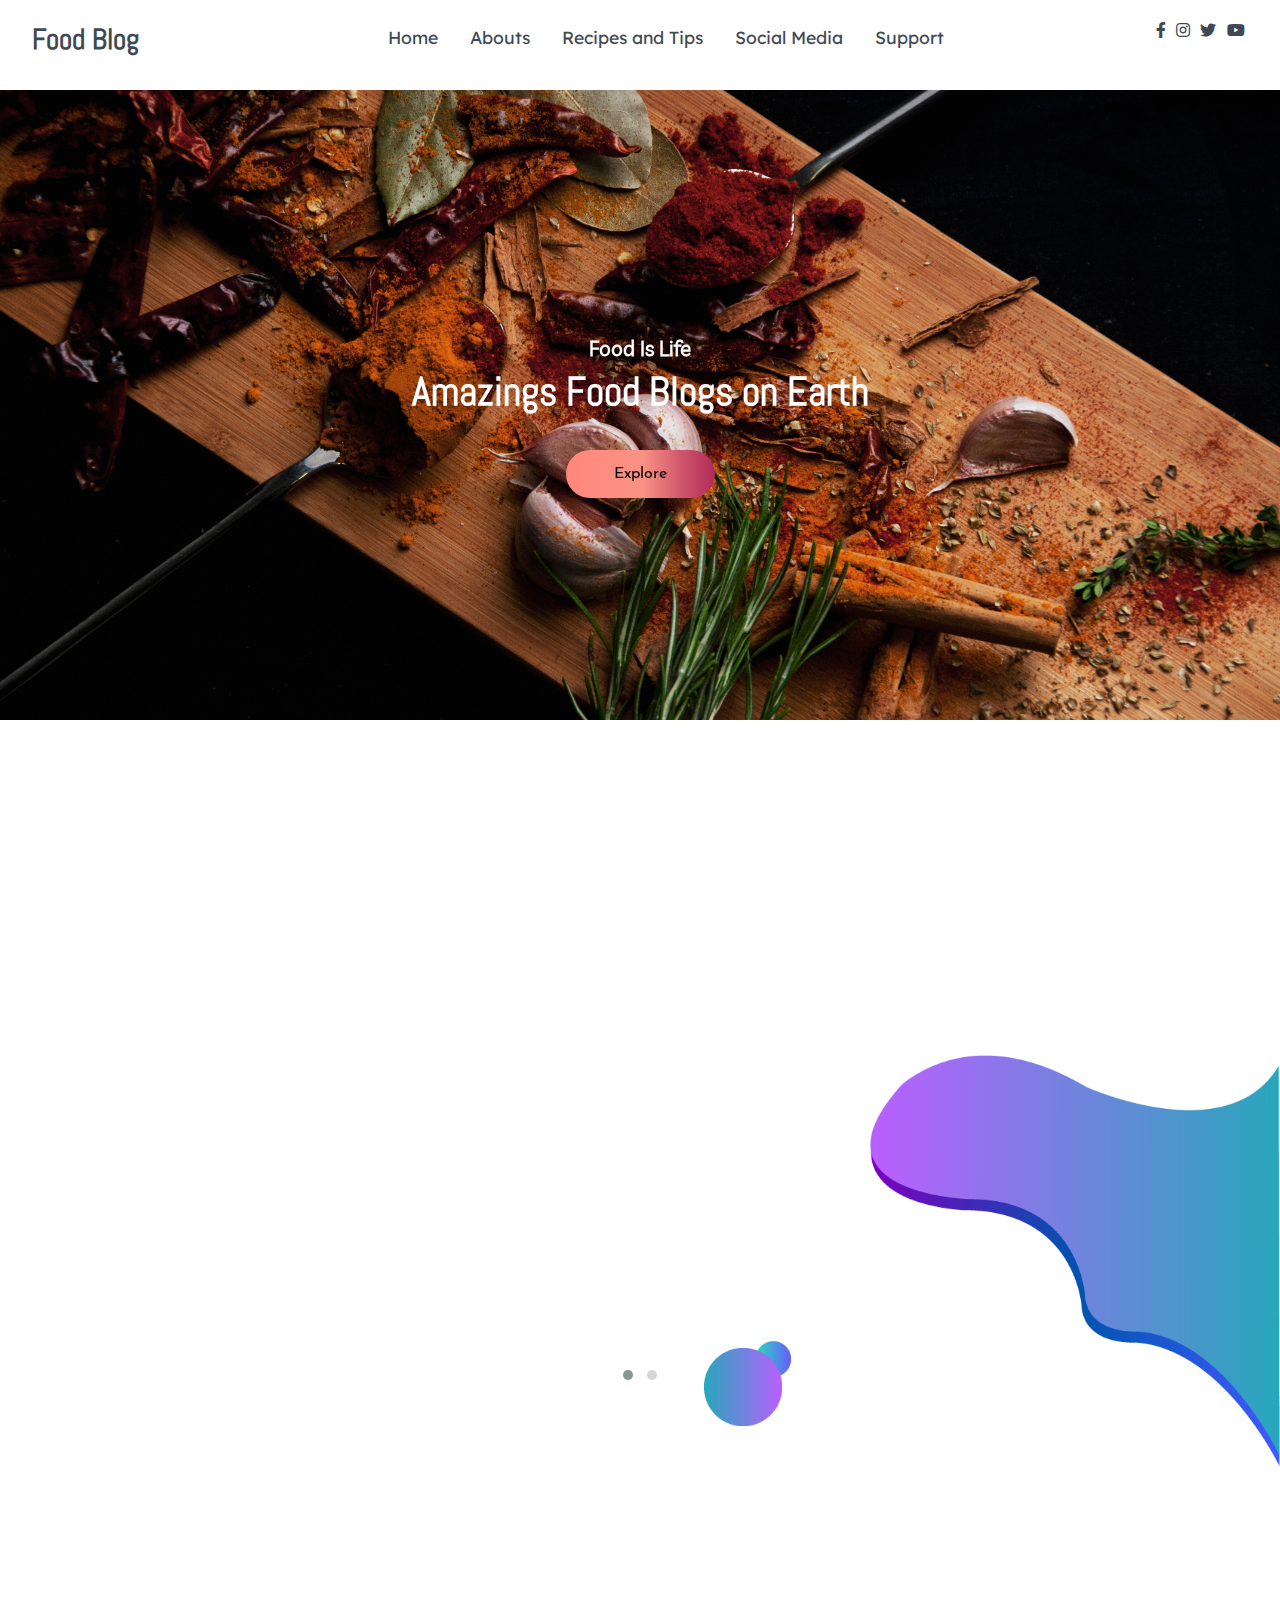
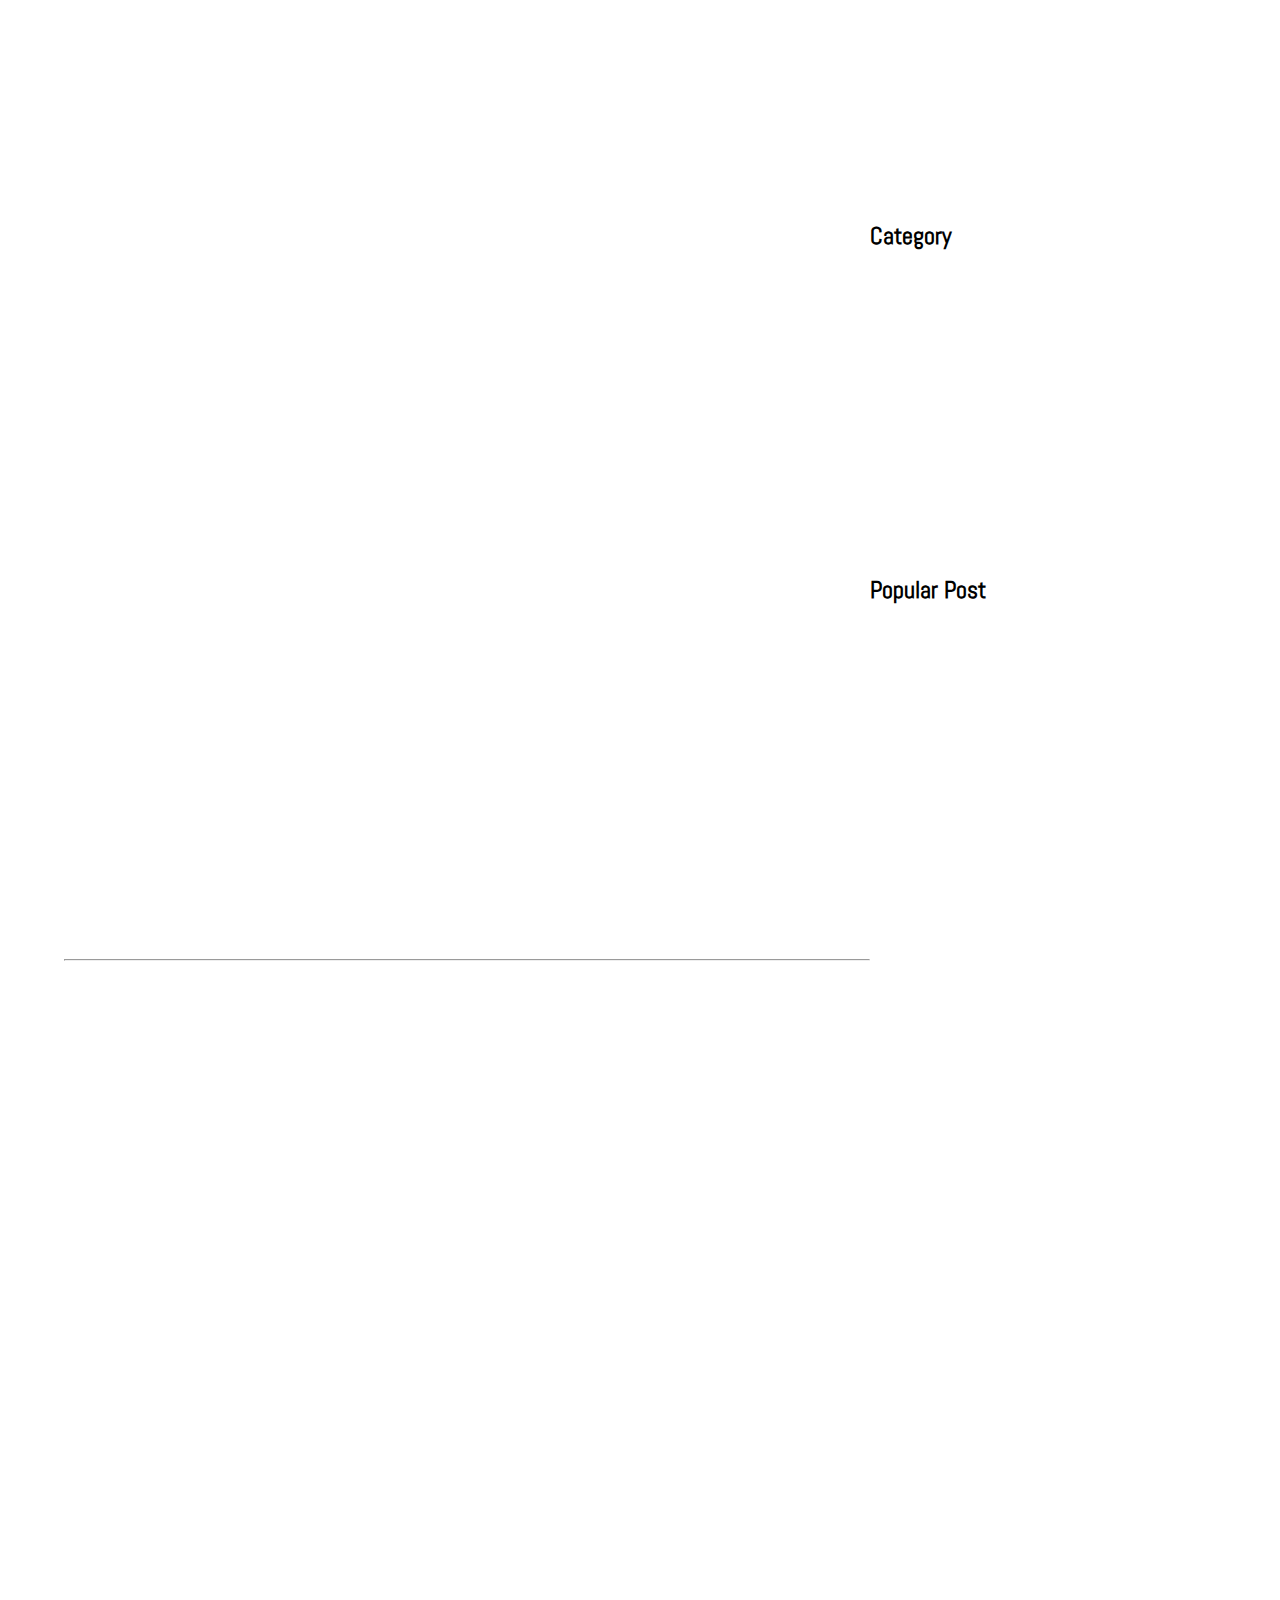
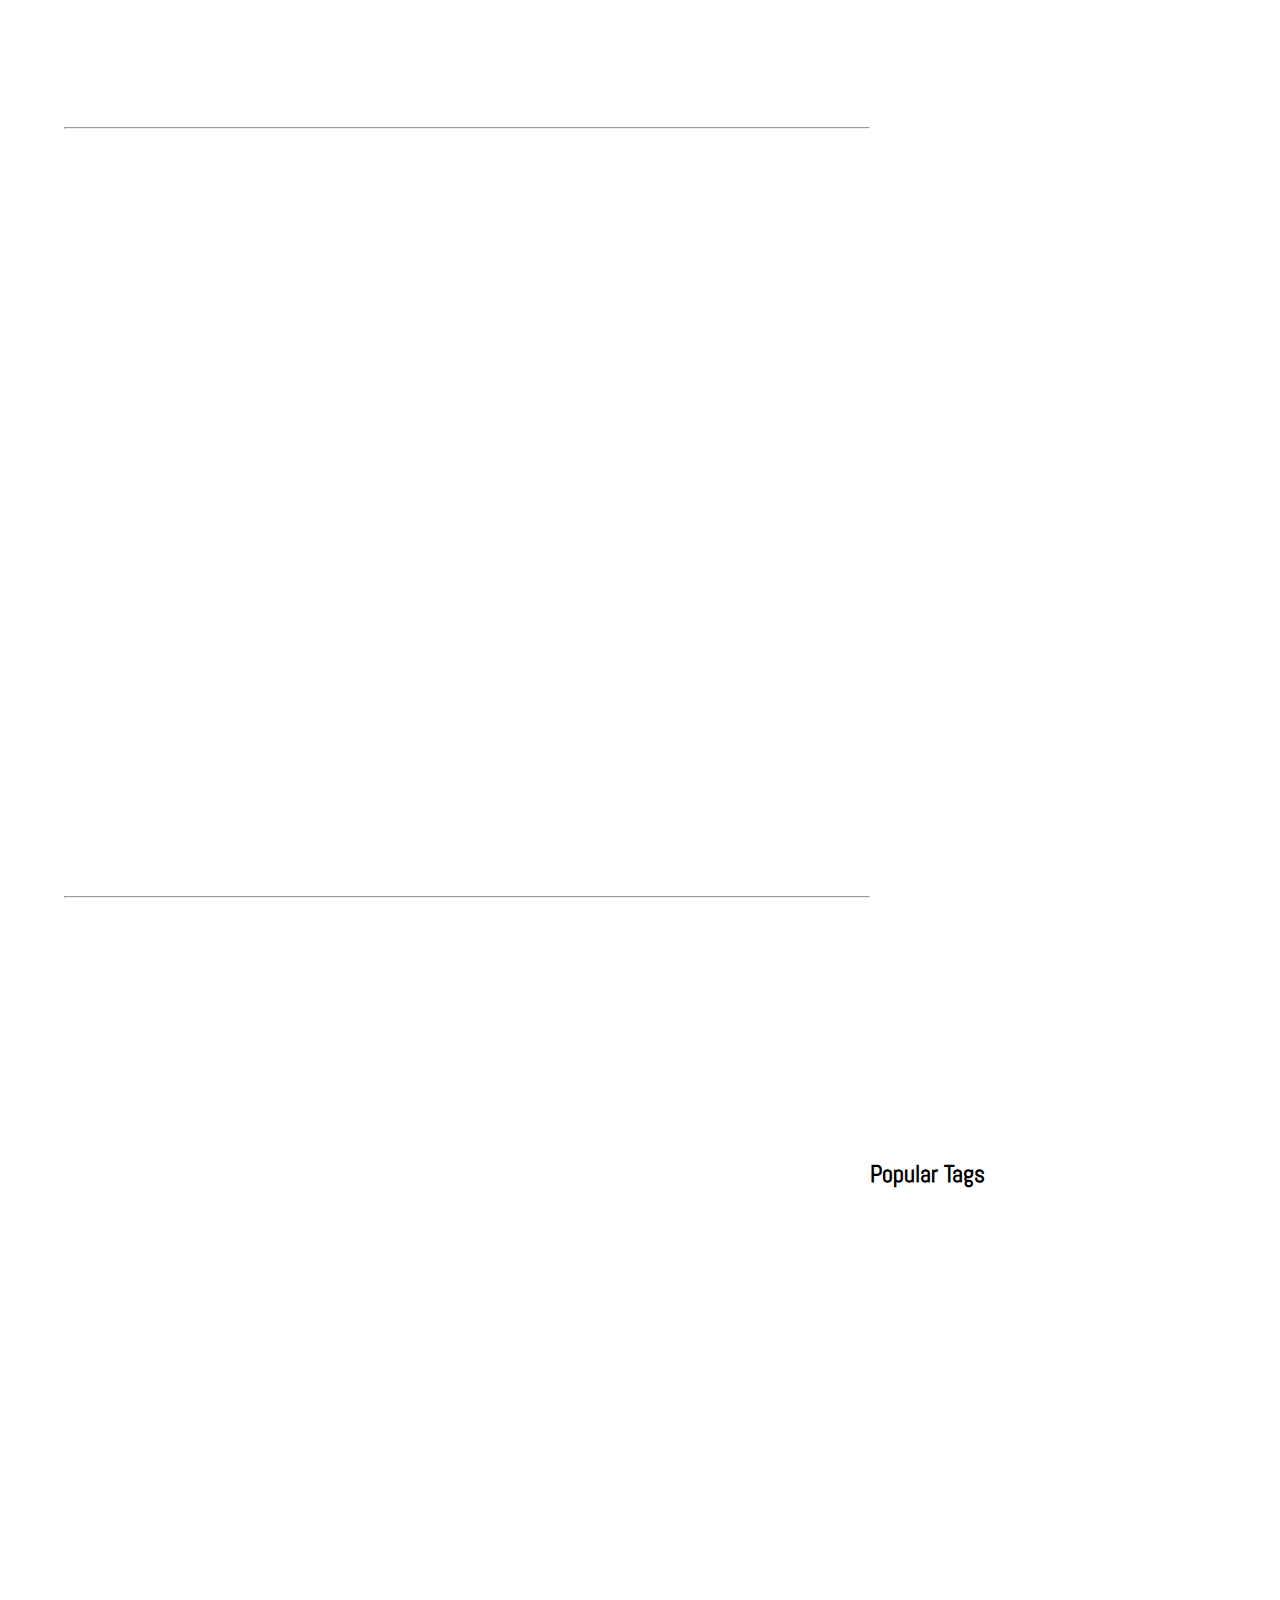
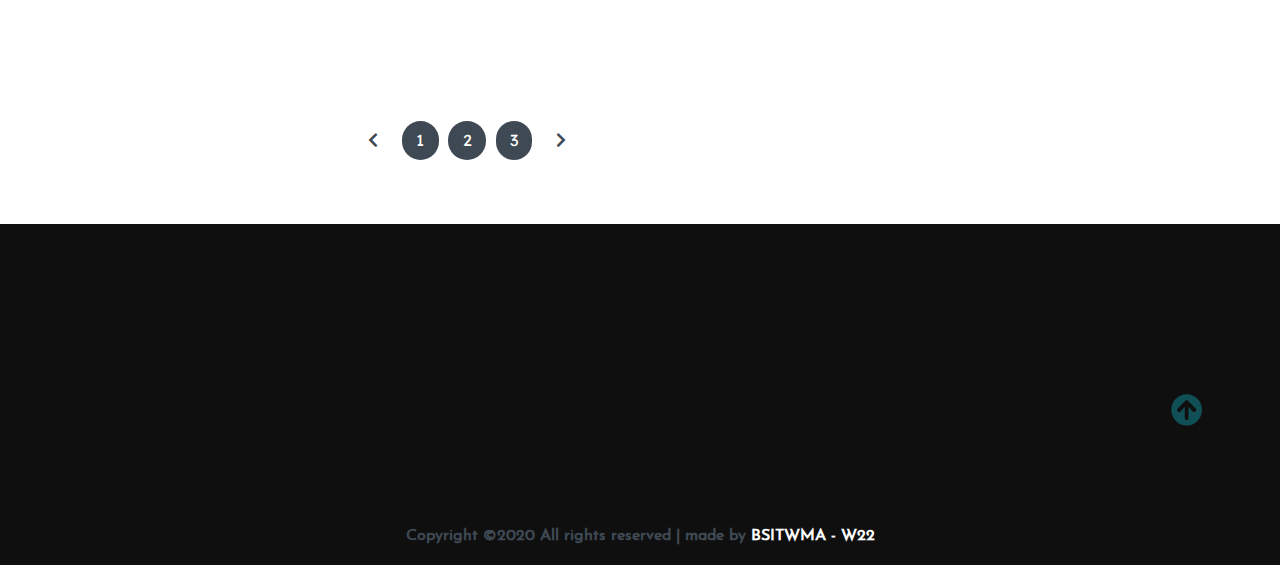
<file: index.html>
<!DOCTYPE html>
<html lang="en">

<head>
    <meta charset="UTF-8">
    <meta name="viewport" content="width=device-width, initial-scale=1.0">
    <meta http-equiv="X-UA-Compatible" content="ie=edge">
    <title>El Cusine</title>

    <!-- Font Awesome Icons -->
    <link rel="stylesheet" href="./css/all.css">

    <!-- --------- Owl-Carousel ------------------->
    <link rel="stylesheet" href="./css/owl.carousel.min.css">
    <link rel="stylesheet" href="./css/owl.theme.default.min.css">

    <!-- ------------ AOS Library ------------------------- -->
    <link rel="stylesheet" href="./css/aos.css">

    <!-- Custom Style   -->
    <link rel="stylesheet" href="./css/style.css">

</head>

<body>

    <!-- ----------------------------  Navigation ---------------------------------------------- -->

    <nav class="nav">
        <div class="nav-menu flex-row">
            <div class="nav-brand">
                <a href="#" class="text-gray">Food Blog</a>
            </div>
            <div class="toggle-collapse">
                <div class="toggle-icons">
                    <i class="fas fa-bars"></i>
                </div>
            </div>
            <div>
                <ul class="nav-items">
                    <li class="nav-link">
                        <a href="index.html">Home</a>
                    </li>
                    <li class="nav-link">
                        <a href="about.html">Abouts</a>
                    </li>
                    <li class="nav-link">
                        <a href="recipe.html">Recipes and Tips</a>
                    </li>
                    <li class="nav-link">
                        <a href="social.html">Social Media</a>
                    </li>
                    <li class="nav-link">
                        <a href="support.html">Support</a>
                    </li>
                </ul>
            </div>
            <div class="social text-gray">
                <a href="#"><i class="fab fa-facebook-f"></i></a>
                <a href="#"><i class="fab fa-instagram"></i></a>
                <a href="#"><i class="fab fa-twitter"></i></a>
                <a href="#"><i class="fab fa-youtube"></i></a>
            </div>
        </div>
    </nav>

    <!-- ------------x---------------  Navigation --------------------------x------------------- -->

    <!----------------------------- Main Site Section ------------------------------>

    <main>

        <!------------------------ Site Title ---------------------->

        <section class="site-title">
            <div class="site-background" data-aos="fade-up" data-aos-delay="100">
                <h3>Food Is Life</h3>
                <h1>Amazings Food Blogs on Earth</h1>
                <button class="btn">Explore</button>
            </div>
        </section>

        <!------------x----------- Site Title ----------x----------->

        <!-- --------------------- Blog Carousel ----------------- -->

        <section>
            <div class="blog">
                <div class="container">
                    <div class="owl-carousel owl-theme blog-post">
                        <div class="blog-content" data-aos="fade-right" data-aos-delay="200">
                            <img src="./assets/bg.jpg" alt="post-1">
                            <div class="blog-title">
                                <h3>Lorem ipsum dolor sit amet.</h3>
                                <button class="btn btn-blog">Lorem</button>
                                <span>2 minutes</span>
                            </div>
                        </div>
                        <div class="blog-content" data-aos="fade-in" data-aos-delay="200">
                            <img src="./assets/bg.jpg" alt="post-1">
                            <div class="blog-title">
                                <h3>Lorem ipsum dolor sit amet.</h3>
                                <button class="btn btn-blog">Lorem</button>
                                <span>2 minutes</span>
                            </div>
                        </div>
                        <div class="blog-content" data-aos="fade-left" data-aos-delay="200">
                            <img src="./assets/bg.jpg" alt="post-1">
                            <div class="blog-title">
                                <h3>Lorem ipsum dolor sit amet.</h3>
                                <button class="btn btn-blog">Lorem</button>
                                <span>2 minutes</span>
                            </div>
                        </div>
                        <div class="blog-content" data-aos="fade-right" data-aos-delay="200">
                            <img src="./assets/bg.jpg" alt="post-1">
                            <div class="blog-title">
                                <h3>Lorem ipsum dolor sit amet.</h3>
                                <button class="btn btn-blog">Lorem</button>
                                <span>2 minutes</span>
                            </div>
                        </div>
                    </div>
                    <div class="owl-navigation">
                        <span class="owl-nav-prev"><i class="fas fa-long-arrow-alt-left"></i></span>
                        <span class="owl-nav-next"><i class="fas fa-long-arrow-alt-right"></i></span>
                    </div>
                </div>
            </div>
        </section>

        <!-- ----------x---------- Blog Carousel --------x-------- -->

        <!-- ---------------------- Site Content -------------------------->

        <section class="container">
            <div class="site-content">
                <div class="posts">
                    <div class="post-content" data-aos="zoom-in" data-aos-delay="200">
                        <div class="post-image">
                            <div>
                                <img src="./assets/bg.jpg" class="img" alt="blog1">
                            </div>
                            <div class="post-info flex-row">
                                <span><i class="fas fa-user text-gray"></i>&nbsp;&nbsp;Admin</span>
                                <span><i class="fas fa-calendar-alt text-gray"></i>&nbsp;&nbsp;January 14, 2019</span>
                                <span>2 Commets</span>
                            </div>
                        </div>
                        <div class="post-title">
                            <a href="#">*INPUT TEXT HERE*</a>
                            <p>Lorem ipsum dolor sit amet consectetur adipisicing elit. Neque voluptas deserunt beatae
                                adipisci iusto totam placeat corrupti ipsum, tempora magnam incidunt aperiam tenetur a
                                nobis, voluptate, numquam architecto fugit. Eligendi quidem ipsam ducimus minus magni
                                illum similique veniam tempore unde?
                            </p>
                            <button class="btn post-btn">Read More &nbsp; <i class="fas fa-arrow-right"></i></button>

                            <div class="modal">
                                <div class="modal-content">
                                    <div class="modal-head">
                                        <span class="closeBtn">&nbsp;&nbsp;<i class="far fa-window-close"></i></span>
                                        <h1>PINOY SPECIAL ADOBO RECIPE</h1>
                                    </div>
                                    <div class="modal-body">
                                        <h2>Preparation Time:</h2>
                                        <h2>Cooking Time:</h2>
                                        <h2>Serving Time:</h2>
                                        <hr>
                                        <div class="ingredients">
                                            <h3>Ingredients:</h2>
                                                <ul style="list-style-type:disc;">
                                                    <li>1 kg chicken parts, cut into serving portions</li>
                                                    <li>2 Tbsp crushed garlic</li>
                                                    <li>3 Tbsp DEL MONTE Red Cane Vinegar</li>
                                                    <li>2 Tbsp soy sauce</li>
                                                    <li>1/4 tsp peppercorn, crushed</li>
                                                    <li>reserved pineapple syrup</li>
                                                    <li>1/4 cup oil, for frying</li>
                                                    <li>1 pouch DEL MONTE Pineapple Tidbits (200g), drained, reserve
                                                        syrup
                                                    </li>
                                                    <li>1/4 cup crushed and fried garlic</li>
                                                </ul>
                                        </div>
                                        <br>
                                        <hr>
                                        <div class="preparation">
                                            <h3>Prepapration</h3>
                                            <ol type="1">
                                                <li>Marinate chicken for 30 minutes. Drain and reserve marinade.</li>
                                                <li>Fry chicken in oil until golden brown.</li>
                                                <li>Combine chicken with marinade then simmer until chicken is tender.
                                                    Add DEL MONTE Pineapple Tidbits. Top with fried garlic.</li>
                                            </ol>
                                        </div>
                                        <br>
                                        <hr>
                                        <div class="chef-tips">
                                            <h3>Chef Tips</h3>
                                            <p>Pineapples are good for marinating meats as they not only give
                                                flavor to
                                                the meats but also act as a tenderizer.</p>
                                        </div>
                                        <br>
                                        <hr>
                                        <div class="cooking-etc">
                                            <h3>Cooking Skills Needed</h3>
                                            <ul style="list-style-type:disc;">
                                                <li>Marinating</li>
                                                <li>Chopping</li>
                                                <li>Simmering</li>
                                            </ul>
                                            <br>
                                            <h3>Cooking Tools Needed</h3>
                                            <ul style="list-style-type:disc;">
                                                <li>Bowls</li>
                                                <li>Chopping Board</li>
                                                <li>Knife</li>
                                                <li>Measuring Cups</li>
                                                <li>Measuring Spoon</li>
                                                <li>Pan</li>
                                            </ul>
                                        </div>
                                    </div>
                                    <div class="modal-footer">

                                    </div>
                                </div>
                            </div>
                            <!--modal-->
                        </div>
                    </div>
                    <hr>
                    <div class="post-content" data-aos="zoom-in" data-aos-delay="200">
                        <div class="post-image">
                            <div>
                                <img src="./assets/bg.jpg" class="img" alt="blog1">
                            </div>
                            <div class="post-info flex-row">
                                <span><i class="fas fa-user text-gray"></i>&nbsp;&nbsp;Admin</span>
                                <span><i class="fas fa-calendar-alt text-gray"></i>&nbsp;&nbsp;January 16, 2019</span>
                                <span>7 Commets</span>
                            </div>
                        </div>
                        <div class="post-title">
                            <a href="#">*INPUT TEXT HERE*</a>
                            <p>Lorem ipsum dolor sit amet consectetur adipisicing elit. Neque voluptas deserunt beatae
                                adipisci iusto totam placeat corrupti ipsum, tempora magnam incidunt aperiam tenetur a
                                nobis, voluptate, numquam architecto fugit. Eligendi quidem ipsam ducimus minus magni
                                illum similique veniam tempore unde?
                            </p>
                            <button class="btn post-btn">Read More &nbsp; <i class="fas fa-arrow-right"></i></button>
                            
                            <div class="modal">
                                <div class="modal-content">
                                    <div class="modal-head">
                                        <span class="closeBtn">&nbsp;&nbsp;<i class="far fa-window-close"></i></span>
                                        <h1>PINOY SPECIAL ADOBO RECIPE</h1>
                                    </div>
                                    <div class="modal-body">
                                        <h2>Preparation Time:</h2>
                                        <h2>Cooking Time:</h2>
                                        <h2>Serving Time:</h2>
                                        <hr>
                                        <div class="ingredients">
                                            <h3>Ingredients:</h2>
                                                <ul style="list-style-type:disc;">
                                                    <li>1 kg chicken parts, cut into serving portions</li>
                                                    <li>2 Tbsp crushed garlic</li>
                                                    <li>3 Tbsp DEL MONTE Red Cane Vinegar</li>
                                                    <li>2 Tbsp soy sauce</li>
                                                    <li>1/4 tsp peppercorn, crushed</li>
                                                    <li>reserved pineapple syrup</li>
                                                    <li>1/4 cup oil, for frying</li>
                                                    <li>1 pouch DEL MONTE Pineapple Tidbits (200g), drained, reserve
                                                        syrup
                                                    </li>
                                                    <li>1/4 cup crushed and fried garlic</li>
                                                </ul>
                                        </div>
                                        <br>
                                        <hr>
                                        <div class="preparation">
                                            <h3>Prepapration</h3>
                                            <ol type="1">
                                                <li>Marinate chicken for 30 minutes. Drain and reserve marinade.</li>
                                                <li>Fry chicken in oil until golden brown.</li>
                                                <li>Combine chicken with marinade then simmer until chicken is tender.
                                                    Add DEL MONTE Pineapple Tidbits. Top with fried garlic.</li>
                                            </ol>
                                        </div>
                                        <br>
                                        <hr>
                                        <div class="chef-tips">
                                            <h3>Chef Tips</h3>
                                            <p>Pineapples are good for marinating meats as they not only give
                                                flavor to
                                                the meats but also act as a tenderizer.</p>
                                        </div>
                                        <br>
                                        <hr>
                                        <div class="cooking-etc">
                                            <h3>Cooking Skills Needed</h3>
                                            <ul style="list-style-type:disc;">
                                                <li>Marinating</li>
                                                <li>Chopping</li>
                                                <li>Simmering</li>
                                            </ul>
                                            <br>
                                            <h3>Cooking Tools Needed</h3>
                                            <ul style="list-style-type:disc;">
                                                <li>Bowls</li>
                                                <li>Chopping Board</li>
                                                <li>Knife</li>
                                                <li>Measuring Cups</li>
                                                <li>Measuring Spoon</li>
                                                <li>Pan</li>
                                            </ul>
                                        </div>
                                    </div>
                                    <div class="modal-footer">

                                    </div>
                                </div>
                            </div>
                            <!--modal-->
                        </div>
                    </div>
                    <hr>
                    <div class="post-content" data-aos="zoom-in" data-aos-delay="200">
                        <div class="post-image">
                            <div>
                                <img src="./assets/bg.jpg" class="img" alt="blog1">
                            </div>
                            <div class="post-info flex-row">
                                <span><i class="fas fa-user text-gray"></i>&nbsp;&nbsp;Admin</span>
                                <span><i class="fas fa-calendar-alt text-gray"></i>&nbsp;&nbsp;January 19, 2019</span>
                                <span>5 Commets</span>
                            </div>
                        </div>
                        <div class="post-title">
                            <a href="#">*INPUT TEXT HERE*</a>
                            <p>Lorem ipsum dolor sit amet consectetur adipisicing elit. Neque voluptas deserunt beatae
                                adipisci iusto totam placeat corrupti ipsum, tempora magnam incidunt aperiam tenetur a
                                nobis, voluptate, numquam architecto fugit. Eligendi quidem ipsam ducimus minus magni
                                illum similique veniam tempore unde?
                            </p>
                            <button class="btn post-btn">Read More &nbsp; <i class="fas fa-arrow-right"></i></button>
                            
                            <div class="modal">
                                <div class="modal-content">
                                    <div class="modal-head">
                                        <span class="closeBtn">&nbsp;&nbsp;<i class="far fa-window-close"></i></span>
                                        <h1>PINOY SPECIAL ADOBO RECIPE</h1>
                                    </div>
                                    <div class="modal-body">
                                        <h2>Preparation Time:</h2>
                                        <h2>Cooking Time:</h2>
                                        <h2>Serving Time:</h2>
                                        <hr>
                                        <div class="ingredients">
                                            <h3>Ingredients:</h2>
                                                <ul style="list-style-type:disc;">
                                                    <li>1 kg chicken parts, cut into serving portions</li>
                                                    <li>2 Tbsp crushed garlic</li>
                                                    <li>3 Tbsp DEL MONTE Red Cane Vinegar</li>
                                                    <li>2 Tbsp soy sauce</li>
                                                    <li>1/4 tsp peppercorn, crushed</li>
                                                    <li>reserved pineapple syrup</li>
                                                    <li>1/4 cup oil, for frying</li>
                                                    <li>1 pouch DEL MONTE Pineapple Tidbits (200g), drained, reserve
                                                        syrup
                                                    </li>
                                                    <li>1/4 cup crushed and fried garlic</li>
                                                </ul>
                                        </div>
                                        <br>
                                        <hr>
                                        <div class="preparation">
                                            <h3>Prepapration</h3>
                                            <ol type="1">
                                                <li>Marinate chicken for 30 minutes. Drain and reserve marinade.</li>
                                                <li>Fry chicken in oil until golden brown.</li>
                                                <li>Combine chicken with marinade then simmer until chicken is tender.
                                                    Add DEL MONTE Pineapple Tidbits. Top with fried garlic.</li>
                                            </ol>
                                        </div>
                                        <br>
                                        <hr>
                                        <div class="chef-tips">
                                            <h3>Chef Tips</h3>
                                            <p>Pineapples are good for marinating meats as they not only give
                                                flavor to
                                                the meats but also act as a tenderizer.</p>
                                        </div>
                                        <br>
                                        <hr>
                                        <div class="cooking-etc">
                                            <h3>Cooking Skills Needed</h3>
                                            <ul style="list-style-type:disc;">
                                                <li>Marinating</li>
                                                <li>Chopping</li>
                                                <li>Simmering</li>
                                            </ul>
                                            <br>
                                            <h3>Cooking Tools Needed</h3>
                                            <ul style="list-style-type:disc;">
                                                <li>Bowls</li>
                                                <li>Chopping Board</li>
                                                <li>Knife</li>
                                                <li>Measuring Cups</li>
                                                <li>Measuring Spoon</li>
                                                <li>Pan</li>
                                            </ul>
                                        </div>
                                    </div>
                                    <div class="modal-footer">

                                    </div>
                                </div>
                            </div>
                            <!--modal-->
                        </div>
                    </div>
                    <hr>
                    <div class="post-content" data-aos="zoom-in" data-aos-delay="200">
                        <div class="post-image">
                            <div>
                                <img src="./assets/bg.jpg" class="img" alt="blog1">
                            </div>
                            <div class="post-info flex-row">
                                <span><i class="fas fa-user text-gray"></i>&nbsp;&nbsp;Admin</span>
                                <span><i class="fas fa-calendar-alt text-gray"></i>&nbsp;&nbsp;January 21, 2019</span>
                                <span>12 Commets</span>
                            </div>
                        </div>
                        <div class="post-title">
                            <a href="#">*INPUT TEXT HERE*</a>
                            <p>Lorem ipsum dolor sit amet consectetur adipisicing elit. Neque voluptas deserunt beatae
                                adipisci iusto totam placeat corrupti ipsum, tempora magnam incidunt aperiam tenetur a
                                nobis, voluptate, numquam architecto fugit. Eligendi quidem ipsam ducimus minus magni
                                illum similique veniam tempore unde?
                            </p>
                            <button class="btn post-btn">Read More &nbsp; <i class="fas fa-arrow-right"></i></button>
                            
                            <div class="modal">
                                <div class="modal-content">
                                    <div class="modal-head">
                                        <span class="closeBtn">&nbsp;&nbsp;<i class="far fa-window-close"></i></span>
                                        <h1>PINOY SPECIAL ADOBO RECIPE</h1>
                                    </div>
                                    <div class="modal-body">
                                        <h2>Preparation Time:</h2>
                                        <h2>Cooking Time:</h2>
                                        <h2>Serving Time:</h2>
                                        <hr>
                                        <div class="ingredients">
                                            <h3>Ingredients:</h2>
                                                <ul style="list-style-type:disc;">
                                                    <li>1 kg chicken parts, cut into serving portions</li>
                                                    <li>2 Tbsp crushed garlic</li>
                                                    <li>3 Tbsp DEL MONTE Red Cane Vinegar</li>
                                                    <li>2 Tbsp soy sauce</li>
                                                    <li>1/4 tsp peppercorn, crushed</li>
                                                    <li>reserved pineapple syrup</li>
                                                    <li>1/4 cup oil, for frying</li>
                                                    <li>1 pouch DEL MONTE Pineapple Tidbits (200g), drained, reserve
                                                        syrup
                                                    </li>
                                                    <li>1/4 cup crushed and fried garlic</li>
                                                </ul>
                                        </div>
                                        <br>
                                        <hr>
                                        <div class="preparation">
                                            <h3>Prepapration</h3>
                                            <ol type="1">
                                                <li>Marinate chicken for 30 minutes. Drain and reserve marinade.</li>
                                                <li>Fry chicken in oil until golden brown.</li>
                                                <li>Combine chicken with marinade then simmer until chicken is tender.
                                                    Add DEL MONTE Pineapple Tidbits. Top with fried garlic.</li>
                                            </ol>
                                        </div>
                                        <br>
                                        <hr>
                                        <div class="chef-tips">
                                            <h3>Chef Tips</h3>
                                            <p>Pineapples are good for marinating meats as they not only give
                                                flavor to
                                                the meats but also act as a tenderizer.</p>
                                        </div>
                                        <br>
                                        <hr>
                                        <div class="cooking-etc">
                                            <h3>Cooking Skills Needed</h3>
                                            <ul style="list-style-type:disc;">
                                                <li>Marinating</li>
                                                <li>Chopping</li>
                                                <li>Simmering</li>
                                            </ul>
                                            <br>
                                            <h3>Cooking Tools Needed</h3>
                                            <ul style="list-style-type:disc;">
                                                <li>Bowls</li>
                                                <li>Chopping Board</li>
                                                <li>Knife</li>
                                                <li>Measuring Cups</li>
                                                <li>Measuring Spoon</li>
                                                <li>Pan</li>
                                            </ul>
                                        </div>
                                    </div>
                                    <div class="modal-footer">

                                    </div>
                                </div>
                            </div>
                            <!--modal-->
                        </div>
                    </div>
                    <div class="pagination flex-row">
                        <a href="#"><i class="fas fa-chevron-left"></i></a>
                        <a href="#" class="pages">1</a>
                        <a href="#" class="pages">2</a>
                        <a href="#" class="pages">3</a>
                        <a href="#"><i class="fas fa-chevron-right"></i></a>
                    </div>
                </div>
                <aside class="sidebar">
                    <div class="category">
                        <h2>Category</h2>
                        <ul class="category-list">
                            <li class="list-items" data-aos="fade-left" data-aos-delay="100">
                                <a href="#">Main Dishes</a>
                                <span>(05)</span>
                            </li>
                            <li class="list-items" data-aos="fade-left" data-aos-delay="200">
                                <a href="#">Side Dishes</a>
                                <span>(02)</span>
                            </li>
                            <li class="list-items" data-aos="fade-left" data-aos-delay="300">
                                <a href="#">Appetizers</a>
                                <span>(07)</span>
                            </li>
                            <li class="list-items" data-aos="fade-left" data-aos-delay="400">
                                <a href="#">Desserts</a>
                                <span>(01)</span>
                            </li>
                            <li class="list-items" data-aos="fade-left" data-aos-delay="500">
                                <a href="#">Beverages</a>
                                <span>(08)</span>
                            </li>
                        </ul>
                    </div>
                    <div class="popular-post">
                        <h2>Popular Post</h2>
                        <div class="post-content" data-aos="flip-up" data-aos-delay="200">
                            <div class="post-image">
                                <div>
                                    <img src="./assets/bg.jpg" class="img" alt="blog1">
                                </div>
                                <div class="post-info flex-row">
                                    <span><i class="fas fa-calendar-alt text-gray"></i>&nbsp;&nbsp;*INPUT TEXT
                                        HERE*</span>
                                    <span>2 Commets</span>
                                </div>
                            </div>
                            <div class="post-title">
                                <a href="#">Lorem ipsum dolor sit amet consectetur adipisicing.</a>
                            </div>
                        </div>
                        <div class="post-content" data-aos="flip-up" data-aos-delay="300">
                            <div class="post-image">
                                <div>
                                    <img src="./assets/bg.jpg" class="img" alt="blog1">
                                </div>
                                <div class="post-info flex-row">
                                    <span><i class="fas fa-calendar-alt text-gray"></i>&nbsp;&nbsp;*INPUT TEXT
                                        HERE*</span>
                                    <span>2 Commets</span>
                                </div>
                            </div>
                            <div class="post-title">
                                <a href="#">Lorem ipsum dolor sit amet, consectetur adipisicing.</a>
                            </div>
                        </div>
                        <div class="post-content" data-aos="flip-up" data-aos-delay="400">
                            <div class="post-image">
                                <div>
                                    <img src="./assets/bg.jpg" class="img" alt="blog1">
                                </div>
                                <div class="post-info flex-row">
                                    <span><i class="fas fa-calendar-alt text-gray"></i>&nbsp;&nbsp;*INPUT TEXT
                                        HERE*</span>
                                    <span>2 Commets</span>
                                </div>
                            </div>
                            <div class="post-title">
                                <a href="#">Lorem ipsum dolor sit amet, consectetur adipisicing.</a>
                            </div>
                        </div>
                        <div class="post-content" data-aos="flip-up" data-aos-delay="500">
                            <div class="post-image">
                                <div>
                                    <img src="./assets/bg.jpg" class="img" alt="blog1">
                                </div>
                                <div class="post-info flex-row">
                                    <span><i class="fas fa-calendar-alt text-gray"></i>&nbsp;&nbsp;*INPUT TEXT
                                        HERE*</span>
                                    <span>2 Commets</span>
                                </div>
                            </div>
                            <div class="post-title">
                                <a href="#">Lorem ipsum dolor sit amet, consectetur adipisicing.</a>
                            </div>
                        </div>
                        <div class="post-content" data-aos="flip-up" data-aos-delay="600">
                            <div class="post-image">
                                <div>
                                    <img src="./assets/bg.jpg" class="img" alt="blog1">
                                </div>
                                <div class="post-info flex-row">
                                    <span><i class="fas fa-calendar-alt text-gray"></i>&nbsp;&nbsp;*INPUT TEXT
                                        HERE*</span>
                                    <span>2 Commets</span>
                                </div>
                            </div>
                            <div class="post-title">
                                <a href="#">Lorem ipsum dolor sit amet consectetur adipisicing.</a>
                            </div>
                        </div>
                    </div>
                    <div class="newsletter" data-aos="fade-up" data-aos-delay="300">
                        <h2>Newsletter</h2>
                        <div class="form-element">
                            <input type="text" class="input-element" placeholder="Email">
                            <button class="btn form-btn">Subscribe</button>
                        </div>
                    </div>
                    <div class="popular-tags">
                        <h2>Popular Tags</h2>
                        <div class="tags flex-row">
                            <span class="tag" data-aos="flip-up" data-aos-delay="100">Food</span>
                            <span class="tag" data-aos="flip-up" data-aos-delay="200">Beer</span>
                            <span class="tag" data-aos="flip-up" data-aos-delay="300">Wine</span>
                            <span class="tag" data-aos="flip-up" data-aos-delay="400">Steak</span>
                            <span class="tag" data-aos="flip-up" data-aos-delay="500">Beverages</span>
                            <span class="tag" data-aos="flip-up" data-aos-delay="600">Meal Plans</span>
                            <span class="tag" data-aos="flip-up" data-aos-delay="700">Seafoods</span>
                            <span class="tag" data-aos="flip-up" data-aos-delay="800">Vegetables</span>
                        </div>
                    </div>
                </aside>
            </div>
        </section>

        <!-- -----------x---------- Site Content -------------x------------>

    </main>

    <!---------------x------------- Main Site Section ---------------x-------------->


    <!-- --------------------------- Footer ---------------------------------------- -->

    <footer class="footer">
        <div class="container">
            <div class="about-us" data-aos="fade-right" data-aos-delay="200">
                <h2>About us</h2>
                <p>Lorem ipsum dolor sit amet consectetur adipisicing elit. Accusantium quia atque nemo ad modi officiis
                    iure, autem nulla tenetur repellendus.</p>
            </div>
            <div class="newsletter" data-aos="fade-right" data-aos-delay="200">
                <h2>Newsletter</h2>
                <p>Stay update with our latest</p>
                <div class="form-element">
                    <input type="text" placeholder="Email"><span><i class="fas fa-chevron-right"></i></span>
                </div>
            </div>
            <div class="instagram" data-aos="fade-left" data-aos-delay="200">
                <h2>Instagram</h2>
                <div class="flex-row">
                    <img src="./assets/bg.jpg" alt="insta1">
                    <img src="./assets/bg.jpg" alt="insta2">
                    <img src="./assets/bg.jpg" alt="insta3">
                </div>
                <div class="flex-row">
                    <img src="./assets/bg.jpg" alt="insta4">
                    <img src="./assets/bg.jpg" alt="insta5">
                    <img src="./assets/bg.jpg" alt="insta6">
                </div>
            </div>
            <div class="follow" data-aos="fade-left" data-aos-delay="200">
                <h2>Follow us</h2>
                <p>Let us be Social</p>
                <div>
                    <i class="fab fa-facebook-f"></i>
                    <i class="fab fa-twitter"></i>
                    <i class="fab fa-instagram"></i>
                    <i class="fab fa-youtube"></i>
                </div>
            </div>
        </div>
        <div class="rights flex-row">
            <h4 class="text-gray">
                Copyright ©2020 All rights reserved | made by
                <a href="#" target="_black">BSITWMA - W22</a>
            </h4>
        </div>
        <div class="move-up">
            <span><i class="fas fa-arrow-circle-up fa-2x"></i></span>
        </div>
    </footer>

    <!-- -------------x------------- Footer --------------------x------------------- -->

    <!-- Jquery Library file -->
    <script src="./js/Jquery3.4.1.min.js"></script>

    <!-- --------- Owl-Carousel js ------------------->
    <script src="./js/owl.carousel.min.js"></script>

    <!-- ------------ AOS js Library  ------------------------- -->
    <script src="./js/aos.js"></script>

    <!-- Custom Javascript file -->
    <script src="./js/main.js"></script>
</body>

</html>
</file>
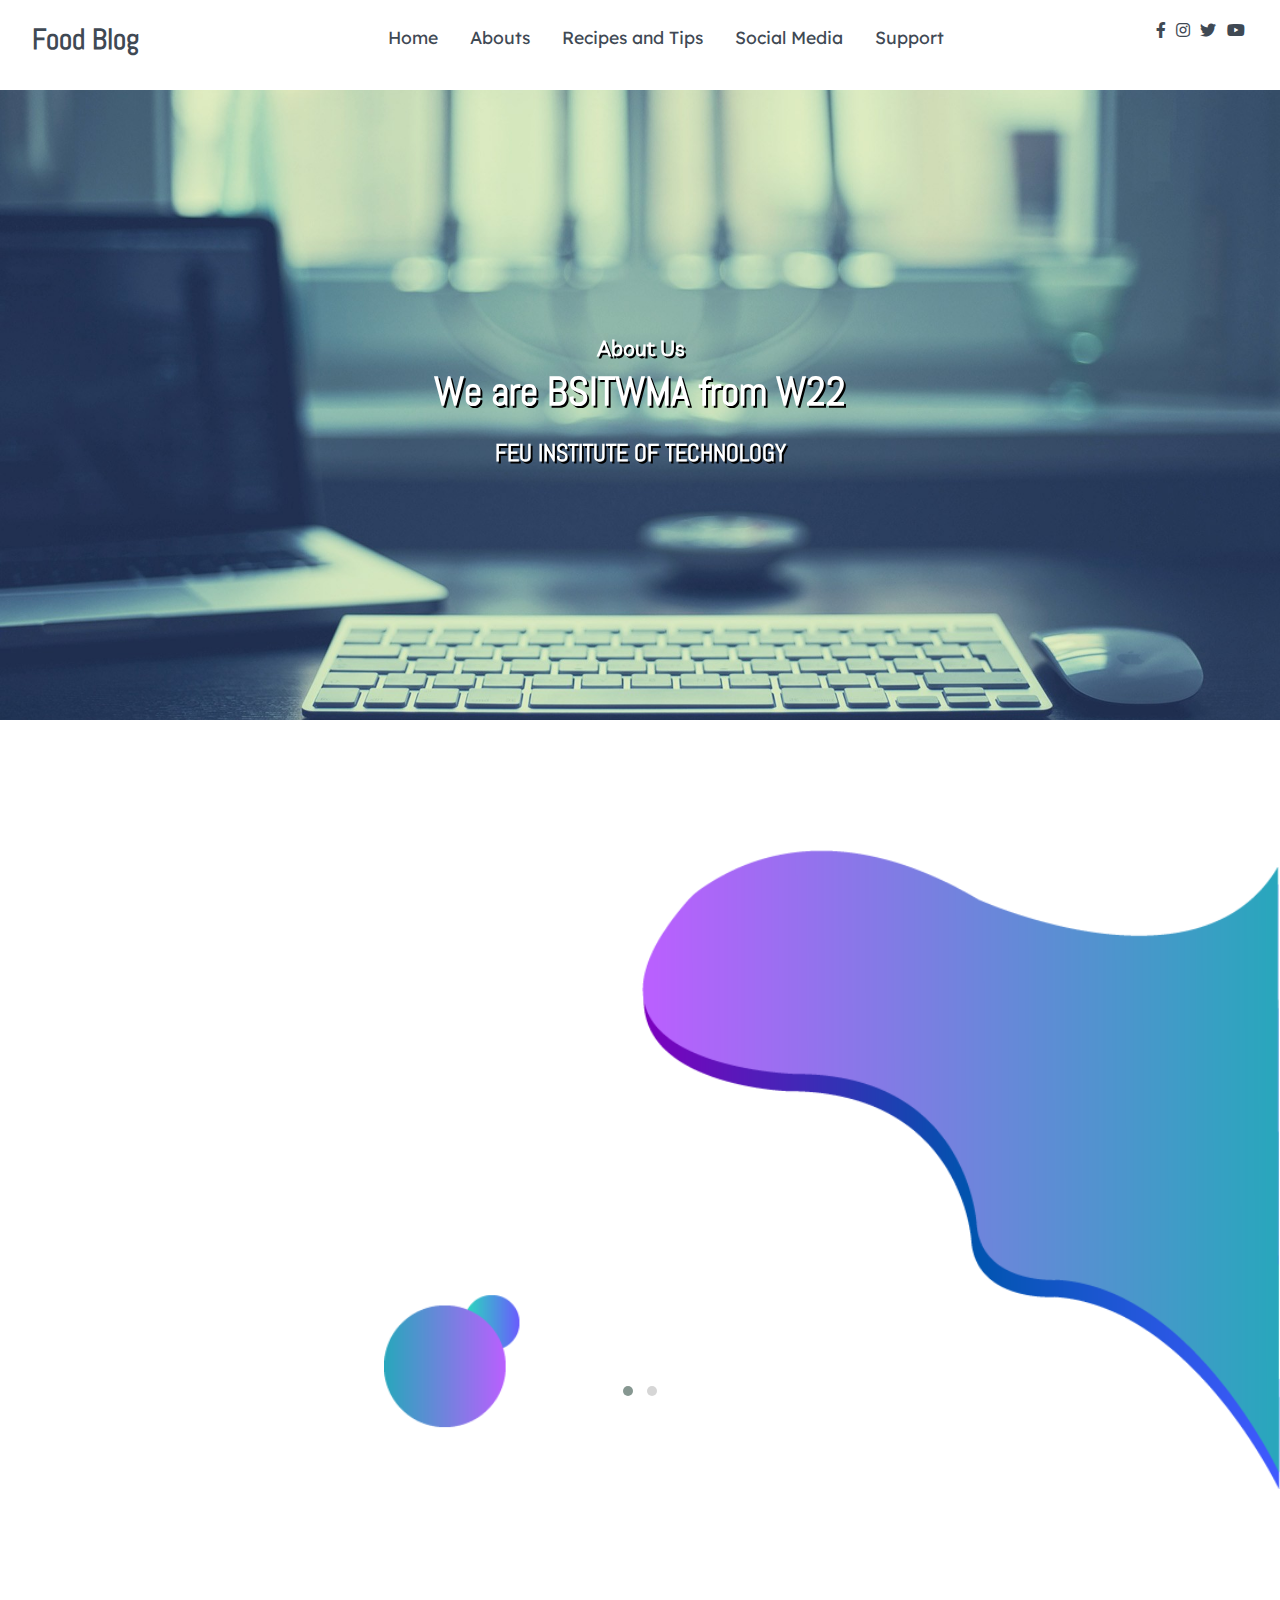
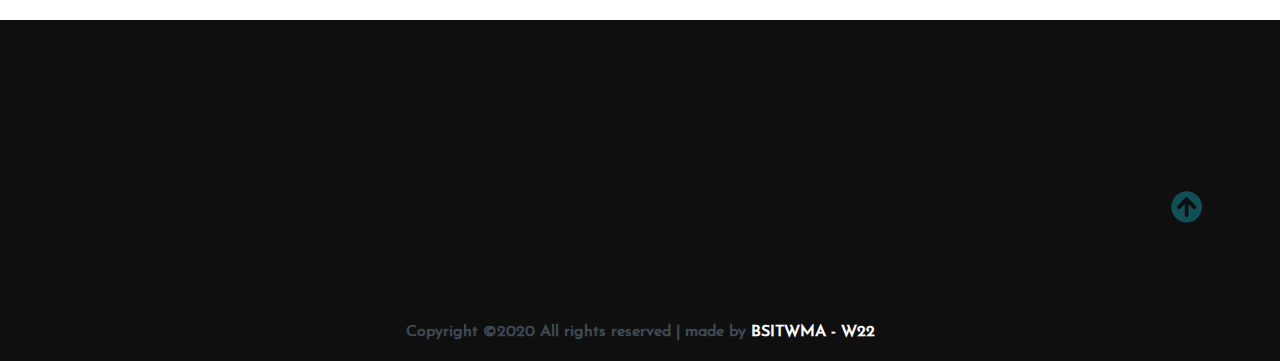
<file: about.html>
<!DOCTYPE html>
<html lang="en">

<head>
    <meta charset="UTF-8">
    <meta name="viewport" content="width=device-width, initial-scale=1.0">
    <meta http-equiv="X-UA-Compatible" content="ie=edge">
    <title>El Cusine</title>

    <!-- Font Awesome Icons -->
    <link rel="stylesheet" href="./css/all.css">

    <!-- --------- Owl-Carousel ------------------->
    <link rel="stylesheet" href="./css/owl.carousel.min.css">
    <link rel="stylesheet" href="./css/owl.theme.default.min.css">

    <!-- ------------ AOS Library ------------------------- -->
    <link rel="stylesheet" href="./css/aos.css">

    <!-- Custom Style   -->
    <link rel="stylesheet" href="css/style.css">
    <link rel="stylesheet" href="css/abouts.css">

</head>

<body>
    <!-- ----------------------------  Navigation ---------------------------------------------- -->
    <nav class="nav">
        <div class="nav-menu flex-row">
            <div class="nav-brand">
                <a href="#" class="text-gray">Food Blog</a>
            </div>
            <div class="toggle-collapse">
                <div class="toggle-icons">
                    <i class="fas fa-bars"></i>
                </div>
            </div>
            <div>
                <ul class="nav-items">
                    <li class="nav-link">
                        <a href="index.html">Home</a>
                    </li>
                    <li class="nav-link">
                        <a href="about.html">Abouts</a>
                    </li>
                    <li class="nav-link">
                        <a href="recipe.html">Recipes and Tips</a>
                    </li>
                    <li class="nav-link">
                        <a href="social.html">Social Media</a>
                    </li>
                    <li class="nav-link">
                        <a href="support.html">Support</a>
                    </li>
                </ul>
            </div>
            <div class="social text-gray">
                <a href="#"><i class="fab fa-facebook-f"></i></a>
                <a href="#"><i class="fab fa-instagram"></i></a>
                <a href="#"><i class="fab fa-twitter"></i></a>
                <a href="#"><i class="fab fa-youtube"></i></a>
            </div>
        </div>
    </nav>
    <!--------------x---------------  Navigation --------------------------x------------------- -->

    <!----------------------------- Main Site Section ------------------------------>

    <main>
        <!------------------------ Site Title ---------------------->
        <section class="site-title" style="background-image: url(./assets/about-bg.jpg);">
            <div class="site-background" data-aos="fade-up" data-aos-delay="100">
                <h3 style="text-shadow: 2px 2px black;">About Us</h3>
                <h1 style="text-shadow: 2px 2px black;">We are BSITWMA from W22</h1>
                <h2 style="text-shadow: 2px 2px black;">FEU INSTITUTE OF TECHNOLOGY</h2>
            </div>
        </section>

        <!------------x----------- Site Title ----------x----------->

        <!-- --------------------- Blog Carousel ----------------- -->

        <section>
            <div class="blog">
                <div class="container">
                    <div class="owl-carousel owl-theme blog-post">
                        <!-- ken -->
                        <div class="blog-content" data-aos="fade-right" data-aos-delay="200">
                            <img src="./assets/user.png" alt="post-1">
                            <div class="blog-title">
                                <h2>KENDRICK GO</h2>
                                <h3>Front-End Developer and UI/UX Design</h3>
                            </div>
                        </div>
                        <!-- clarissa -->
                        <div class="blog-content" data-aos="fade-in" data-aos-delay="200">
                            <img src="./assets/user.png" alt="post-1">
                            <div class="blog-title">
                                <h2>CLARISSA VICORIA</h2>
                                <h3>Project Manager and Quality Assurance</h3>
                            </div>
                        </div>
                        <!-- Alex -->
                        <div class="blog-content" data-aos="fade-right" data-aos-delay="200">
                            <img src="./assets/user.png" alt="post-1">
                            <div class="blog-title">
                                <h2>ALEXANDER MOSCOSA</h2>
                                <h3>Quality Assurance and UI/UX Design</h3>
                            </div>
                        </div>
                        <!-- gabriel -->
                        <div class="blog-content" data-aos="fade-left" data-aos-delay="200">
                            <img src="./assets/user.png" alt="post-1">
                            <div class="blog-title">
                                <h2>GABRIEL GUEVARRA</h2>
                                <h3>UI/UX Reseacher and Content Creator</h3>
                            </div>
                        </div>
                        <!-- alex -->
                        <div class="blog-content" data-aos="fade-right" data-aos-delay="200">
                            <img src="./assets/user.png" alt="post-1">
                            <div class="blog-title">
                                <h2>JUSTIN MARCELO</h2>
                                <h3>UI/UX Reseacher and Content Creator</h3>
                            </div>
                        </div>
                    </div>
                    <div class="owl-navigation">
                        <span class="owl-nav-prev"><i class="fas fa-long-arrow-alt-left"></i></span>
                        <span class="owl-nav-next"><i class="fas fa-long-arrow-alt-right"></i></span>
                    </div>
                </div>
            </div>
        </section>

        <!-- ----------x---------- Blog Carousel --------x-------- -->

    </main>

    <!---------------x------------- Main Site Section ---------------x-------------->


    <!-- --------------------------- Footer ---------------------------------------- -->

    <footer class="footer">
        <div class="container">
            <div class="about-us" data-aos="fade-right" data-aos-delay="200">
                <h2>About us</h2>
                <p>Lorem ipsum dolor sit amet consectetur adipisicing elit. Accusantium quia atque nemo ad modi officiis
                    iure, autem nulla tenetur repellendus.</p>
            </div>
            <div class="newsletter" data-aos="fade-right" data-aos-delay="200">
                <h2>Newsletter</h2>
                <p>Stay update with our latest</p>
                <div class="form-element">
                    <input type="text" placeholder="Email"><span><i class="fas fa-chevron-right"></i></span>
                </div>
            </div>
            <div class="instagram" data-aos="fade-left" data-aos-delay="200">
                <h2>Instagram</h2>
                <div class="flex-row">
                    <img src="./assets/bg.jpg" alt="insta1">
                    <img src="./assets/bg.jpg" alt="insta2">
                    <img src="./assets/bg.jpg" alt="insta3">
                </div>
                <div class="flex-row">
                    <img src="./assets/bg.jpg" alt="insta4">
                    <img src="./assets/bg.jpg" alt="insta5">
                    <img src="./assets/bg.jpg" alt="insta6">
                </div>
            </div>
            <div class="follow" data-aos="fade-left" data-aos-delay="200">
                <h2>Follow us</h2>
                <p>Let us be Social</p>
                <div>
                    <i class="fab fa-facebook-f"></i>
                    <i class="fab fa-twitter"></i>
                    <i class="fab fa-instagram"></i>
                    <i class="fab fa-youtube"></i>
                </div>
            </div>
        </div>
        <div class="rights flex-row">
            <h4 class="text-gray">
                Copyright ©2020 All rights reserved | made by
                <a href="#" target="_black">BSITWMA - W22</a>
            </h4>
        </div>
        <div class="move-up">
            <span><i class="fas fa-arrow-circle-up fa-2x"></i></span>
        </div>
    </footer>

    <!-- -------------x------------- Footer --------------------x------------------- -->

    <!-- Jquery Library file -->
    <script src="./js/Jquery3.4.1.min.js"></script>

    <!-- --------- Owl-Carousel js ------------------->
    <script src="./js/owl.carousel.min.js"></script>

    <!-- ------------ AOS js Library  ------------------------- -->
    <script src="./js/aos.js"></script>

    <!-- Custom Javascript file -->
    <script src="./js/main.js"></script>
</body>

</html>
</file>
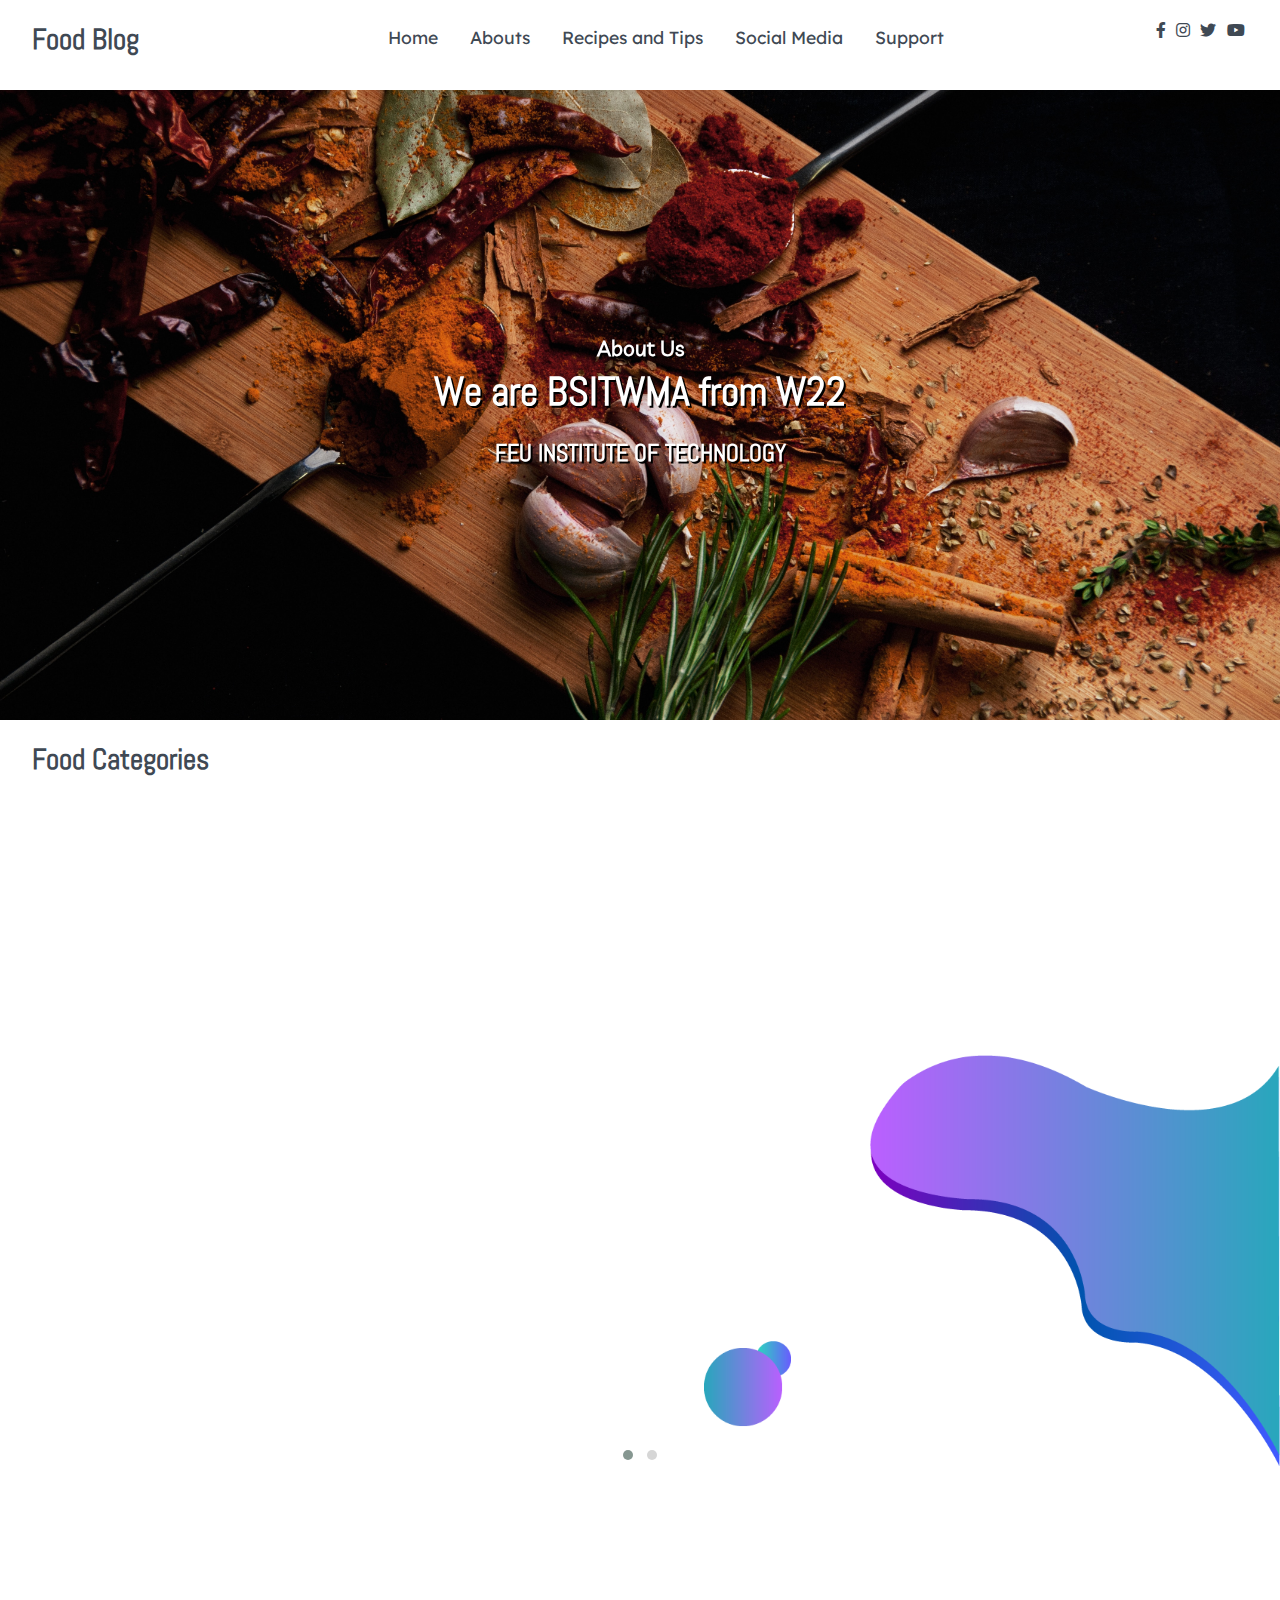
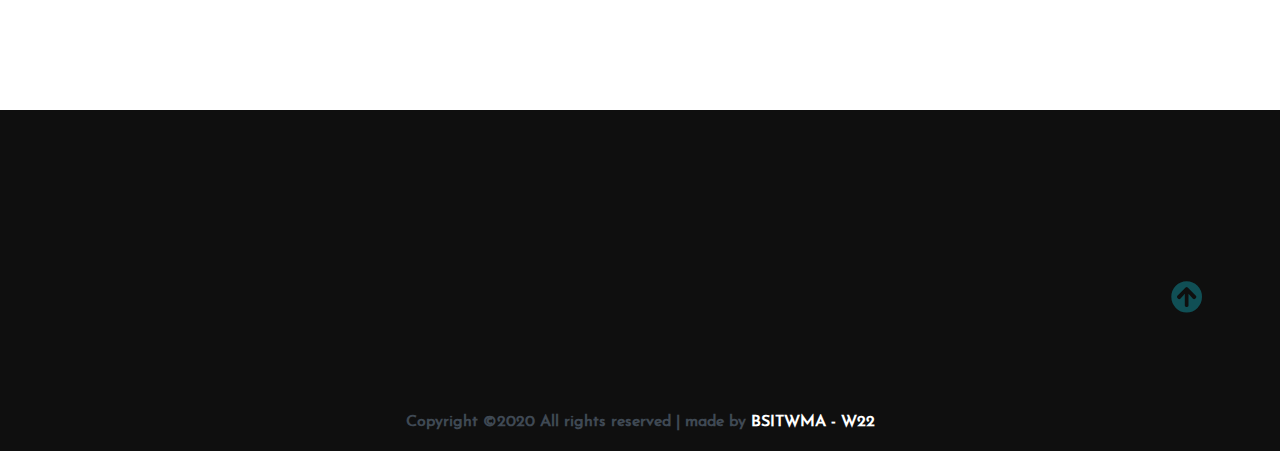
<file: recipe.html>
<!DOCTYPE html>
<html lang="en">

<head>
    <meta charset="UTF-8">
    <meta name="viewport" content="width=device-width, initial-scale=1.0">
    <title>El Cusine</title>

    <!-- Font Awesome Icons -->
    <link rel="stylesheet" href="./css/all.css">

    <!-- --------- Owl-Carousel ------------------->
    <link rel="stylesheet" href="./css/owl.carousel.min.css">
    <link rel="stylesheet" href="./css/owl.theme.default.min.css">

    <!-- ------------ AOS Library ------------------------- -->
    <link rel="stylesheet" href="./css/aos.css">

    <!-- Custom Style   -->
    <link rel="stylesheet" href="css/style.css">
    <link rel="stylesheet" href="css/recipe.css">
</head>

<body>

    <body>
        <!-- ----------------------------  Navigation ---------------------------------------------- -->
        <nav class="nav">
            <div class="nav-menu flex-row">
                <div class="nav-brand">
                    <a href="#" class="text-gray">Food Blog</a>
                </div>
                <div class="toggle-collapse">
                    <div class="toggle-icons">
                        <i class="fas fa-bars"></i>
                    </div>
                </div>
                <div>
                    <ul class="nav-items">
                        <li class="nav-link">
                            <a href="index.html">Home</a>
                        </li>
                        <li class="nav-link">
                            <a href="about.html">Abouts</a>
                        </li>
                        <li class="nav-link">
                            <a href="recipe.html">Recipes and Tips</a>
                        </li>
                        <li class="nav-link">
                            <a href="social.html">Social Media</a>
                        </li>
                        <li class="nav-link">
                            <a href="support.html">Support</a>
                        </li>
                    </ul>
                </div>
                <div class="social text-gray">
                    <a href="#"><i class="fab fa-facebook-f"></i></a>
                    <a href="#"><i class="fab fa-instagram"></i></a>
                    <a href="#"><i class="fab fa-twitter"></i></a>
                    <a href="#"><i class="fab fa-youtube"></i></a>
                </div>
            </div>
        </nav>
        <!--------------x---------------  Navigation --------------------------x------------------- -->



        <!----------------------------- Main Site Section ------------------------------>

        <main>
            <!------------------------ Site Title ---------------------->
            <section class="site-title" style="background-image: url(./assets/bg1.jpg);">
                <div class="site-background" data-aos="fade-up" data-aos-delay="300">
                    <h3 style="text-shadow: 2px 2px black;">About Us</h3>
                    <h1 style="text-shadow: 2px 2px black;">We are BSITWMA from W22</h1>
                    <h2 style="text-shadow: 2px 2px black;">FEU INSTITUTE OF TECHNOLOGY</h2>
                </div>
            </section>

            <!------------x----------- Site Title ----------x----------->
            <!----------------------- Nav-Var Categories ----------------- -->
            <nav class="nav1">
                <div class="nav-menu1 flex-row">
                    <div class="nav-brand1">
                        <a href="#" class="text-gray">Food Categories</a>
                    </div>
                    <div class="toggle-collapse1">
                        <div class="toggle-icons1">
                            <i class="fas fa-bars"></i>
                        </div>
                    </div>
                    <div>
                        <ul class="nav-items1">
                            <li class="nav-link1">
                                <a href="#">All</a>
                            </li>
                            <li class="nav-link1">
                                <a href="#">Main Dishes</a>
                            </li>
                            <li class="nav-link1">
                                <a href="#">Side Dishes</a>
                            </li>
                            <li class="nav-link1">
                                <a href="#">Appertizers</a>
                            </li>
                            <li class="nav-link1">
                                <a href="#">Desserts</a>
                            </li>
                            <li class="nav-link1">
                                <a href="#">Beverages</a>
                            </li>
                        </ul>
                    </div>

                </div>
            </nav>
            <!------------x---------- Nav-Var Categories --------x-------- -->
            <!-- --------------------- Blog Carousel ----------------- -->

            <section>
                <div class="blog">
                    <div class="container">
                        <div class="owl-carousel owl-theme blog-post">
                            <div class="blog-content" data-aos="fade-right" data-aos-delay="200">
                                <img src="./assets/user.png" alt="post-1">
                                <div class="blog-title">
                                    <h2>INSERT FOOD</h2>
                                    <h3>INSERT FOOD DESCRIPTION</h3>
                                </div>
                            </div>
                            <div class="blog-content" data-aos="fade-in" data-aos-delay="200">
                                <img src="./assets/user.png" alt="post-1">
                                <div class="blog-title">
                                    <h2>INSERT FOOD</h2>
                                    <h3>INSERT FOOD DESCRIPTION</h3>
                                </div>
                            </div>
                            <div class="blog-content" data-aos="fade-right" data-aos-delay="200">
                                <img src="./assets/user.png" alt="post-1">
                                <div class="blog-title">
                                    <h2>INSERT FOOD</h2>
                                    <h3>INSERT FOOD DESCRIPTION</h3>
                                </div>
                            </div>
                            <div class="blog-content" data-aos="fade-left" data-aos-delay="200">
                                <img src="./assets/user.png" alt="post-1">
                                <div class="blog-title">
                                    <h2>INSERT FOOD</h2>
                                    <h3>INSERT FOOD DESCRIPTION</h3>
                                </div>
                            </div>
                            <div class="blog-content" data-aos="fade-right" data-aos-delay="200">
                                <img src="./assets/user.png" alt="post-1">
                                <div class="blog-title">
                                    <h2>INSERT FOOD</h2>
                                    <h3>INSERT FOOD DESCRIPTION</h3>
                                </div>
                            </div>
                        </div>
                        <div class="owl-navigation">
                            <span class="owl-nav-prev"><i class="fas fa-long-arrow-alt-left"></i></span>
                            <span class="owl-nav-next"><i class="fas fa-long-arrow-alt-right"></i></span>
                        </div>
                    </div>
                </div>
            </section>
            <!-- ----------x---------- Blog Carousel --------x-------- -->
        </main>

        <!-- --------------------------- Footer ---------------------------------------- -->

        <footer class="footer">
            <div class="container">
                <div class="about-us" data-aos="fade-right" data-aos-delay="200">
                    <h2>About us</h2>
                    <p>Lorem ipsum dolor sit amet consectetur adipisicing elit. Accusantium quia atque nemo ad modi
                        officiis
                        iure, autem nulla tenetur repellendus.</p>
                </div>
                <div class="newsletter" data-aos="fade-right" data-aos-delay="200">
                    <h2>Newsletter</h2>
                    <p>Stay update with our latest</p>
                    <div class="form-element">
                        <input type="text" placeholder="Email"><span><i class="fas fa-chevron-right"></i></span>
                    </div>
                </div>
                <div class="instagram" data-aos="fade-left" data-aos-delay="200">
                    <h2>Instagram</h2>
                    <div class="flex-row">
                        <img src="./assets/bg.jpg" alt="insta1">
                        <img src="./assets/bg.jpg" alt="insta2">
                        <img src="./assets/bg.jpg" alt="insta3">
                    </div>
                    <div class="flex-row">
                        <img src="./assets/bg.jpg" alt="insta4">
                        <img src="./assets/bg.jpg" alt="insta5">
                        <img src="./assets/bg.jpg" alt="insta6">
                    </div>
                </div>
                <div class="follow" data-aos="fade-left" data-aos-delay="200">
                    <h2>Follow us</h2>
                    <p>Let us be Social</p>
                    <div>
                        <i class="fab fa-facebook-f"></i>
                        <i class="fab fa-twitter"></i>
                        <i class="fab fa-instagram"></i>
                        <i class="fab fa-youtube"></i>
                    </div>
                </div>
            </div>
            <div class="rights flex-row">
                <h4 class="text-gray">
                    Copyright ©2020 All rights reserved | made by
                    <a href="#" target="_black">BSITWMA - W22</a>
                </h4>
            </div>
            <div class="move-up">
                <span><i class="fas fa-arrow-circle-up fa-2x"></i></span>
            </div>
        </footer>

        <!-- -------------x------------- Footer --------------------x------------------- -->

        <!-- Jquery Library file -->
        <script src="./js/Jquery3.4.1.min.js"></script>

        <!-- --------- Owl-Carousel js ------------------->
        <script src="./js/owl.carousel.min.js"></script>

        <!-- ------------ AOS js Library  ------------------------- -->
        <script src="./js/aos.js"></script>

        <!-- Custom Javascript file -->
        <script src="./js/main.js"></script>
    </body>

</html>
</file>
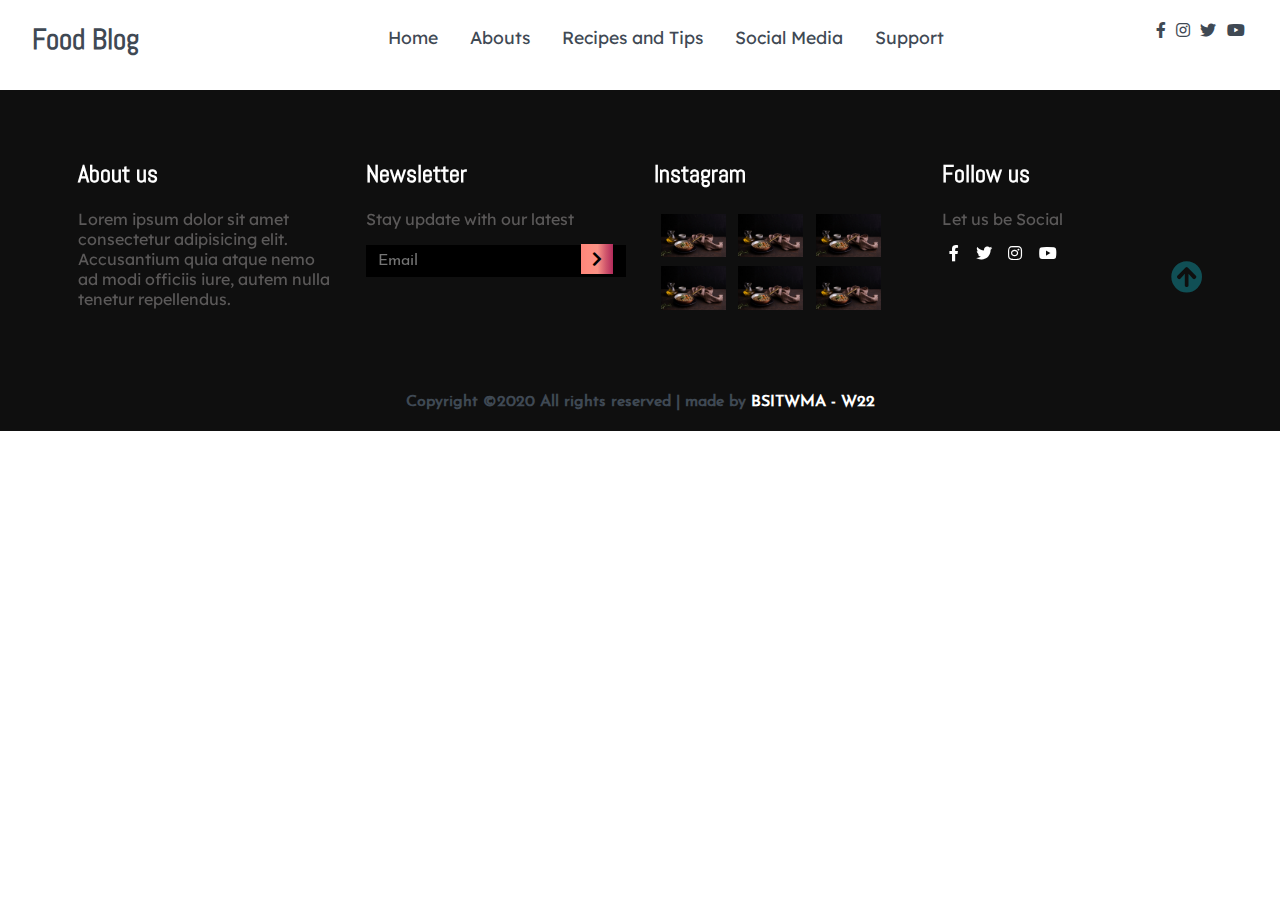
<file: social.html>
<!DOCTYPE html>
<html lang="en">

<head>
    <meta charset="UTF-8">
    <meta name="viewport" content="width=device-width, initial-scale=1.0">
    <meta http-equiv="X-UA-Compatible" content="ie=edge">
    <title>El Cusine</title>

    <!-- Font Awesome Icons -->
    <link rel="stylesheet" href="./css/all.css">

    <!-- --------- Owl-Carousel ------------------->
    <link rel="stylesheet" href="./css/owl.carousel.min.css">
    <link rel="stylesheet" href="./css/owl.theme.default.min.css">

    <!-- ------------ AOS Library ------------------------- -->
    <link rel="stylesheet" href="./css/aos.css">

    <!-- Custom Style   -->
    <link rel="stylesheet" href="css/style.css">

</head>

<body>
    <!-- ----------------------------  Navigation ---------------------------------------------- -->
    <nav class="nav">
        <div class="nav-menu flex-row">
            <div class="nav-brand">
                <a href="#" class="text-gray">Food Blog</a>
            </div>
            <div class="toggle-collapse">
                <div class="toggle-icons">
                    <i class="fas fa-bars"></i>
                </div>
            </div>
            <div>
                <ul class="nav-items">
                    <li class="nav-link">
                        <a href="index.html">Home</a>
                    </li>
                    <li class="nav-link">
                        <a href="about.html">Abouts</a>
                    </li>
                    <li class="nav-link">
                        <a href="recipe.html">Recipes and Tips</a>
                    </li>
                    <li class="nav-link">
                        <a href="social.html">Social Media</a>
                    </li>
                    <li class="nav-link">
                        <a href="support.html">Support</a>
                    </li>
                </ul>
            </div>
            <div class="social text-gray">
                <a href="#"><i class="fab fa-facebook-f"></i></a>
                <a href="#"><i class="fab fa-instagram"></i></a>
                <a href="#"><i class="fab fa-twitter"></i></a>
                <a href="#"><i class="fab fa-youtube"></i></a>
            </div>
        </div>
    </nav>
    <!--------------x---------------  Navigation --------------------------x------------------- -->

    <!----------------------------- Main Site Section ------------------------------>

    <main>
        
    </main>

    <!---------------x------------- Main Site Section ---------------x-------------->


    <!-- --------------------------- Footer ---------------------------------------- -->

    <footer class="footer">
        <div class="container">
            <div class="about-us" data-aos="fade-right" data-aos-delay="200">
                <h2>About us</h2>
                <p>Lorem ipsum dolor sit amet consectetur adipisicing elit. Accusantium quia atque nemo ad modi officiis
                    iure, autem nulla tenetur repellendus.</p>
            </div>
            <div class="newsletter" data-aos="fade-right" data-aos-delay="200">
                <h2>Newsletter</h2>
                <p>Stay update with our latest</p>
                <div class="form-element">
                    <input type="text" placeholder="Email"><span><i class="fas fa-chevron-right"></i></span>
                </div>
            </div>
            <div class="instagram" data-aos="fade-left" data-aos-delay="200">
                <h2>Instagram</h2>
                <div class="flex-row">
                    <img src="./assets/bg.jpg" alt="insta1">
                    <img src="./assets/bg.jpg" alt="insta2">
                    <img src="./assets/bg.jpg" alt="insta3">
                </div>
                <div class="flex-row">
                    <img src="./assets/bg.jpg" alt="insta4">
                    <img src="./assets/bg.jpg" alt="insta5">
                    <img src="./assets/bg.jpg" alt="insta6">
                </div>
            </div>
            <div class="follow" data-aos="fade-left" data-aos-delay="200">
                <h2>Follow us</h2>
                <p>Let us be Social</p>
                <div>
                    <i class="fab fa-facebook-f"></i>
                    <i class="fab fa-twitter"></i>
                    <i class="fab fa-instagram"></i>
                    <i class="fab fa-youtube"></i>
                </div>
            </div>
        </div>
        <div class="rights flex-row">
            <h4 class="text-gray">
                Copyright ©2020 All rights reserved | made by
                <a href="#" target="_black">BSITWMA - W22</a>
            </h4>
        </div>
        <div class="move-up">
            <span><i class="fas fa-arrow-circle-up fa-2x"></i></span>
        </div>
    </footer>

    <!-- -------------x------------- Footer --------------------x------------------- -->

    <!-- Jquery Library file -->
    <script src="./js/Jquery3.4.1.min.js"></script>

    <!-- --------- Owl-Carousel js ------------------->
    <script src="./js/owl.carousel.min.js"></script>

    <!-- ------------ AOS js Library  ------------------------- -->
    <script src="./js/aos.js"></script>

    <!-- Custom Javascript file -->
    <script src="./js/main.js"></script>
</body>

</html>
</file>
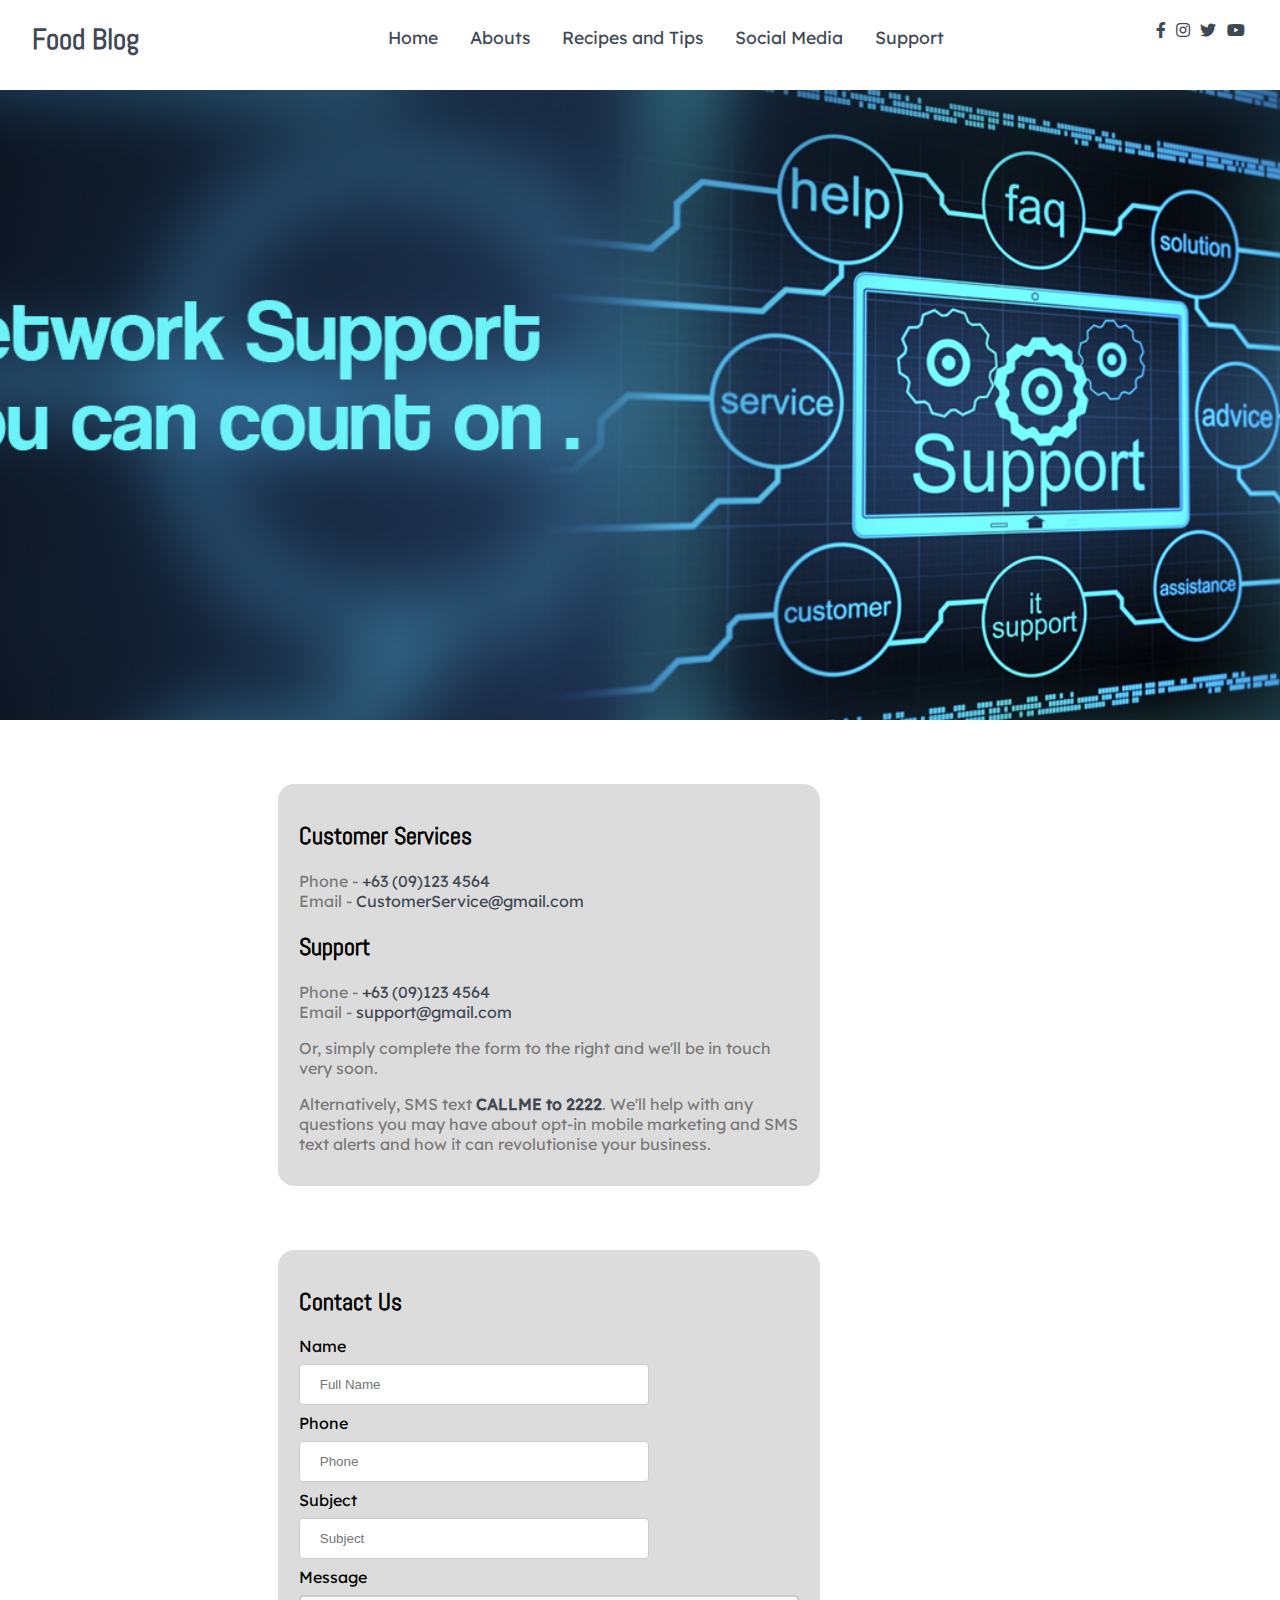
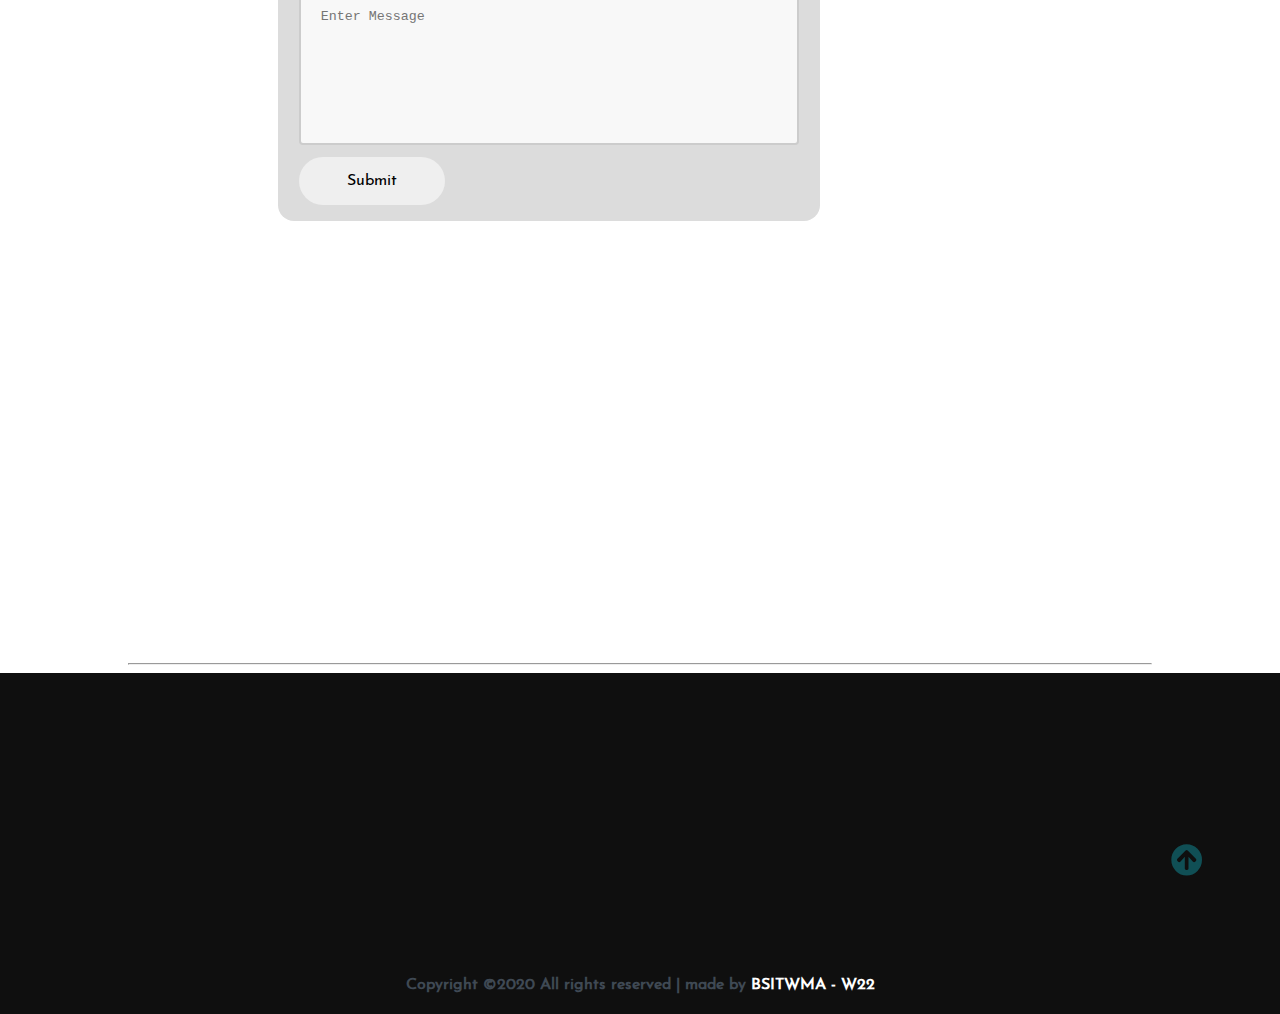
<file: support.html>
<!DOCTYPE html>
<html lang="en">

<head>
    <meta charset="UTF-8">
    <meta name="viewport" content="width=device-width, initial-scale=1.0">
    <meta http-equiv="X-UA-Compatible" content="ie=edge">
    <title>El Cusine</title>

    <!-- Font Awesome Icons -->
    <link rel="stylesheet" href="./css/all.css">

    <!-- --------- Owl-Carousel ------------------->
    <!-- <link rel="stylesheet" href="./css/owl.carousel.min.css">
    <link rel="stylesheet" href="./css/owl.theme.default.min.css"> -->

    <!-- ------------ AOS Library ------------------------- -->
    <link rel="stylesheet" href="./css/aos.css">

    <!-- Custom Style   -->
    <link rel="stylesheet" href="css/style.css">
    <link rel="stylesheet" href="css/support.css">
</head>

<body>
    <!-- ----------------------------  Navigation ---------------------------------------------- -->
    <nav class="nav">
        <div class="nav-menu flex-row">
            <div class="nav-brand">
                <a href="#" class="text-gray">Food Blog</a>
            </div>
            <div class="toggle-collapse">
                <div class="toggle-icons">
                    <i class="fas fa-bars"></i>
                </div>
            </div>
            <div>
                <ul class="nav-items">
                    <li class="nav-link">
                        <a href="index.html">Home</a>
                    </li>
                    <li class="nav-link">
                        <a href="about.html">Abouts</a>
                    </li>
                    <li class="nav-link">
                        <a href="recipe.html">Recipes and Tips</a>
                    </li>
                    <li class="nav-link">
                        <a href="social.html">Social Media</a>
                    </li>
                    <li class="nav-link">
                        <a href="support.html">Support</a>
                    </li>
                </ul>
            </div>
            <div class="social text-gray">
                <a href="#"><i class="fab fa-facebook-f"></i></a>
                <a href="#"><i class="fab fa-instagram"></i></a>
                <a href="#"><i class="fab fa-twitter"></i></a>
                <a href="#"><i class="fab fa-youtube"></i></a>
            </div>
        </div>
    </nav>
    <!--------------x---------------  Navigation --------------------------x------------------- -->

    <!----------------------------- Main Site Section ------------------------------>

    <main>
        <section class="site-title" style="background-image: url(/assets/support.jpg);">
            <div class="site-background" data-aos="fade-up" data-aos-delay="100">
            </div>
        </section>

        <section class="site-support">
            <div class="container1">
                <div class="cards" data-aos="zoom-in" data-aos-delay="200">

                    <div class="card-1">
                        <div class="thumbnail-1">
                            <div class="caption-contact">
                                <div class="one">
                                    <h2>Customer Services</h2>
                                    <p>Phone - <a>+63 (09)123 4564</a><br>Email -
                                        <a>CustomerService@gmail.com</a></p>

                                    <h2>Support</h2>
                                    <p>Phone - <a>+63 (09)123 4564</a><br>Email -
                                        <a>support@gmail.com</a></p>
                                    <p>Or, simply complete the form to the right and we'll be in touch very
                                        soon.
                                    </p>
                                    <p>Alternatively, SMS text <strong><a>CALLME to
                                                2222</a></strong>. We'll help with any
                                        questions you
                                        may have about opt-in mobile marketing and SMS text alerts and how it can
                                        revolutionise
                                        your business.</p>
                                </div>
                            </div>
                        </div>
                    </div>

                    <div class="card-2">
                        <div class="thumbnail content-white">
                            <div class="caption">
                                <h2>Contact Us</h2>
                                <form class="form-horizontal">
                                    <div class="control-group">
                                        <label class="control-label" for="name">Name</label>
                                        <div class="controls">
                                            <input type="text" id="name" placeholder="Full Name">
                                        </div>
                                    </div>
                                    <div class="control-group">
                                        <label class="control-label" for="phone">Phone</label>
                                        <div class="controls">
                                            <input type="text" id="phone" placeholder="Phone">
                                        </div>
                                    </div>
                                    <div class="control-group">
                                        <label class="control-label" for="subject">Subject</label>
                                        <div class="controls">
                                            <input type="text" id="subject" placeholder="Subject">
                                        </div>
                                    </div>
                                    <div class="control-group">
                                        <label class="control-label" for="m">Message</label>
                                        <div class="controls">
                                            <textarea placeholder="Enter Message" name="m" id="m"></textarea>
                                        </div>
                                    </div>

                                    <div class="control-group">
                                        <div class="controls">
                                            <button class="btn btn-blog">Submit</button>
                                        </div>
                                    </div>
                                </form>
                            </div>
                        </div>
                    </div>
                </div>

                <div class="card-3" data-aos="zoom-in" data-aos-delay="200">
                    <div class="con">
                        <div class="thumbnail">
                            <div class="caption">
                                <iframe
                                    src="https://www.google.com/maps/embed?pb=!1m14!1m8!1m3!1d30887.772367679303!2d120.9714312!3d14.6006968!3m2!1i1024!2i768!4f13.1!3m3!1m2!1s0x3397c9f8b14eb259%3A0xad4d12caac9a068e!2sFEU%20Institute%20of%20Technology!5e0!3m2!1sen!2sph!4v1571944314407!5m2!1sen!2sph"
                                    width="100%" scrolling="no" height="300px" frameborder="0" marginwidth="0"
                                    marginheight="0"></iframe>
                            </div>
                        </div>
                    </div>
                </div>
                <hr>

            </div> <!-- /container -->
        </section>
    </main>

    <!---------------x------------- Main Site Section ---------------x-------------->


    <!-- --------------------------- Footer ---------------------------------------- -->

    <footer class="footer">
        <div class="container">
            <div class="about-us" data-aos="fade-right" data-aos-delay="200">
                <h2>About us</h2>
                <p>Lorem ipsum dolor sit amet consectetur adipisicing elit. Accusantium quia atque nemo ad modi officiis
                    iure, autem nulla tenetur repellendus.</p>
            </div>
            <div class="newsletter" data-aos="fade-right" data-aos-delay="200">
                <h2>Newsletter</h2>
                <p>Stay update with our latest</p>
                <div class="form-element">
                    <input type="text" placeholder="Email"><span><i class="fas fa-chevron-right"></i></span>
                </div>
            </div>
            <div class="instagram" data-aos="fade-left" data-aos-delay="200">
                <h2>Instagram</h2>
                <div class="flex-row">
                    <img src="./assets/bg.jpg" alt="insta1">
                    <img src="./assets/bg.jpg" alt="insta2">
                    <img src="./assets/bg.jpg" alt="insta3">
                </div>
                <div class="flex-row">
                    <img src="./assets/bg.jpg" alt="insta4">
                    <img src="./assets/bg.jpg" alt="insta5">
                    <img src="./assets/bg.jpg" alt="insta6">
                </div>
            </div>
            <div class="follow" data-aos="fade-left" data-aos-delay="200">
                <h2>Follow us</h2>
                <p>Let us be Social</p>
                <div>
                    <i class="fab fa-facebook-f"></i>
                    <i class="fab fa-twitter"></i>
                    <i class="fab fa-instagram"></i>
                    <i class="fab fa-youtube"></i>
                </div>
            </div>
        </div>
        <div class="rights flex-row">
            <h4 class="text-gray">
                Copyright ©2020 All rights reserved | made by
                <a href="#" target="_black">BSITWMA - W22</a>
            </h4>
        </div>
        <div class="move-up">
            <span><i class="fas fa-arrow-circle-up fa-2x"></i></span>
        </div>
    </footer>

    <!-- -------------x------------- Footer --------------------x------------------- -->

    <!-- Jquery Library file -->
    <script src="./js/Jquery3.4.1.min.js"></script>

    <!-- --------- Owl-Carousel js ------------------->
    <script src="./js/owl.carousel.min.js"></script>

    <!-- ------------ AOS js Library  ------------------------- -->
    <script src="./js/aos.js"></script>

    <!-- Custom Javascript file -->
    <script src="./js/main.js"></script>
</body>

</html>
</file>
<file: css/style.css>
@import url('../css/fonts.css');
html, body {
    margin: 0%;
    box-sizing: border-box;
    overflow-x: hidden;
}

:root {
    /*      Theme colors        */
    --text-gray: #3f4954;
    --text-light: #686666da;
    --bg-color: #0f0f0f;
    --white: #ffffff;
    --midnight: #104f55;
    /* gradient color   */
    --sky: linear-gradient(to right, #ff8177 0%, #ff867a 0%, #ff8c7f 21%, #f99185 52%, #cf556c 78%, #b12a5b 100%);
    /*      theme font-family   */
    --Abel: 'Abel', cursive;
    --Anton: 'Anton', cursive;
    --Josefin: 'Josefin', cursive;
    --Lexend: 'Lexend', cursive;
    --Livvic: 'Livvic', cursive;
}

/* ---------------- Global Classes ---------------*/

a {
    text-decoration: none;
    color: var(--text-gray);
}

.flex-row {
    display: flex;
    flex-direction: row;
    flex-wrap: wrap;
}

ul {
    list-style-type: none;
}

h1 {
    font-family: var(--Abel);
    font-size: 2.5rem;
}

h2 {
    font-family: var(--Abel);
}

h3 {
    font-family: var(--Livvic);
    font-size: 1.3rem;
}

button.btn {
    border: none;
    border-radius: 2rem;
    padding: 1rem 3rem;
    font-size: 1rem;
    font-family: var(--Josefin);
    cursor: pointer;
}

span {
    font-family: var(--Lexend);
}

.container {
    margin: 0 5vw;
}

.text-gray {
    color: var(--text-gray);
}

label {
    font-family: var(--Lexend);
    color: black;
}

p {
    font-family: var(--Lexend);
    color: var(--text-light);
}

/* ------x------- Global Classes -------x-------*/

/* --------------- navbar ----------------- */

.nav {
    background: white;
    padding: 0 2rem;
    height: 0rem;
    min-height: 10vh;
    overflow: hidden;
    transition: height 1s ease-in-out;
}

.nav .nav-menu {
    justify-content: space-between;
}

.nav .toggle-collapse {
    position: absolute;
    top: 0%;
    width: 90%;
    cursor: pointer;
    display: none;
}

.nav .toggle-collapse .toggle-icons {
    display: flex;
    justify-content: flex-end;
    padding: 1.7rem 0;
}

.nav .toggle-collapse .toggle-icons i {
    font-size: 1.4rem;
    color: var(--text-gray);
    margin-right: 10px;
}

.collapse {
    height: 33rem;
}

.nav .nav-items {
    display: flex;
    margin: 0;
}

.nav .nav-items .nav-link {
    padding: 1.6rem 1rem;
    font-size: 1.1rem;
    position: relative;
    font-family: var(--Lexend);
    font-size: 1.1rem;
}

.nav .nav-items .nav-link:hover {
    background-color: var(--midnight);
}

.nav .nav-items .nav-link:hover a {
    color: var(--white);
}

.nav .nav-brand a {
    padding: 1rem 0;
    display: block;
    font-family: var(--Abel);
    font-size: 1.8rem;
    margin-top: 5px;
    font-weight: bold;
}

.nav .social {
    padding: 1.4rem 0
}

.nav .social i {
    padding: 0 .2rem;
}

.nav .social i:hover {
    color: #a1c4cf;
}

/* -------x------- navbar ---------x------- */

/* ----------------- Main Content----------- */

/* --------------- Site title ---------------- */

main .site-title {
    background-image: url("/assets/bg1.jpg");
    background-position: center;
    background-repeat: no-repeat;
    background-size: cover;
    height: 70vh;
    display: flex;
    justify-content: center;
}

main .site-title .site-background {
    padding-top: 15rem;
    text-align: center;
    color: var(--white);
}

main .site-title h1, h3 {
    margin: .3rem;
}

main .site-title .btn {
    margin: 1.8rem;
    background: var(--sky);
}

main .site-title .btn:hover {
    background: transparent;
    border: 1px solid var(--white);
    color: var(--white);
}

/* --------x------ Site title --------x------- */

/* --------------- Blog Carousel ------------ */

main .blog {
    background: url('../assets/Abract01.png');
    background-repeat: no-repeat;
    background-position: right;
    height: 120vh;
    width: 100%;
    background-size: 45%;
}

main .blog .blog-post {
    padding-top: 10rem;
}

main .blog-post .blog-content {
    display: flex;
    text-align: center;
    flex-direction: column;
    width: 80%;
    margin: 3rem 2rem;
    box-shadow: 0 15px 20px rgba(0, 0, 0, 0.2);
}

main .blog-content .blog-title {
    padding: 2rem 0;
}

main .blog-content .btn-blog {
    padding: .7rem 2rem;
    background: var(--sky);
    margin: .5rem;
}

main .blog-content span {
    display: block;
}

section .container .owl-nav {
    position: absolute;
    top: 0%;
    margin: 0 auto;
    margin-top: 5rem;
    width: 100%;
}

.owl-nav .owl-prev .owl-nav-prev, .owl-nav .owl-next .owl-nav-next {
    color: var(--text-gray);
    background: transparent;
    font-size: 3rem;
}

.owl-theme .owl-nav [class*='owl-']:hover {
    background: transparent;
    color: var(--text-gray);
}

.owl-theme .owl-nav [class*='owl-'] {
    outline: none;
}

/* -------x------- Blog Carousel -----x------ */

/* ---------------- Site Content ----------------*/

main .site-content {
    display: grid;
    grid-template-columns: 70% 30%;
}

main .post-content {
    width: 100%;
}

main .site-content .post-content>.post-image, .post-title {
    padding: 1rem 2rem;
    position: relative;
}

main .site-content .post-content>.post-image .post-info {
    background: var(--sky);
    padding: 1rem;
    position: absolute;
    bottom: 0%;
    left: 20vw;
    border-radius: 3rem;
}

main .site-content .post-content>.post-image>div {
    overflow: hidden;
}

main .site-content .post-content>.post-image .img {
    width: 100%;
    transition: all 1s ease;
}

main .site-content .post-content>.post-image .img:hover {
    transform: scale(1.3);
}

main .site-content .post-content>.post-image .post-info span {
    margin: 0 .5rem;
}

main .post-content .post-title a {
    font-family: var(--Anton);
    font-size: 1.5rem;
}

.site-content .post-content .post-title .post-btn {
    border-radius: 0;
    padding: .7rem 1.5rem;
    background: var(--sky);
}

.site-content .pagination {
    justify-content: center;
    color: var(--text-gray);
    margin: 4rem 0;
}

.site-content .pagination a {
    padding: .6rem .9rem;
    border-radius: 2rem;
    margin: 0 .3rem;
    font-family: var(--Lexend);
}

.site-content .pagination .pages {
    background: var(--text-gray);
    color: var(--white);
}

/* -------x-------- Site Content --------x-------*/

/* --------------- Sidebar ----------------------- */

.site-content>.sidebar .category-list {
    font-family: var(--Livvic);
}

.site-content>.sidebar .category-list .list-items {
    background: var(--sky);
    padding: .4rem 1rem;
    margin: .8rem 0;
    border-radius: 3rem;
    width: 70%;
    display: flex;
    justify-content: space-between;
}

.site-content>.sidebar .category-list .list-items a {
    color: black;
    font-size: 1.2rem;
}

.site-content .sidebar .popular-post .post-content {
    padding: 1rem 0;
}

.site-content .sidebar .popular-post h2 {
    padding-top: 3rem;
}

.site-content .sidebar .popular-post .post-info {
    padding: .4rem .1rem !important;
    bottom: 0rem !important;
    left: 1.5rem !important;
    border-radius: 0rem !important;
    background: white !important;
}

.site-content .sidebar .popular-post .post-title a {
    font-size: 1rem;
}

.site-content .sidebar .newsletter {
    padding-top: 10rem;
}

.site-content .sidebar .newsletter .form-element {
    padding: .5rem 2rem;
}

.site-content .sidebar .newsletter .input-element {
    width: 80%;
    height: 1.9rem;
    padding: .3rem .5rem;
    font-family: var(--Lexend);
    font-size: 1rem;
}

.site-content .sidebar .newsletter .form-btn {
    border-radius: 0;
    padding: .8rem 32%;
    margin: 1rem 0;
    background: var(--sky);
}

.site-content .sidebar .popular-tags {
    padding: 5rem 0;
}

.site-content .sidebar .popular-tags .tags .tag {
    background: var(--sky);
    padding: .4rem 1rem;
    border-radius: 3rem;
    margin: .4rem .6rem;
}

/* -------x------- Sidebar -----------x----------- */

/* ---------x------- Main Content -----x----- */

/* ----------------- Footer --------------------- */

footer.footer {
    height: 100%;
    background: var(--bg-color);
    position: relative;
}

footer.footer .container {
    display: grid;
    grid-template-columns: repeat(4, 1fr);
}

footer.footer .container>div {
    flex-grow: 1;
    flex-basis: 0;
    padding: 3rem .9rem;
}

footer.footer .container h2 {
    color: var(--white);
}

footer.footer .newsletter .form-element {
    background: black;
    display: inline-block;
}

footer.footer .newsletter .form-element input {
    padding: .5rem .7rem;
    border: none;
    background: transparent;
    color: white;
    font-family: var(--Josefin);
    font-size: 1rem;
    width: 74%;
}

footer.footer .newsletter .form-element span {
    background: var(--sky);
    padding: .3rem .7rem;
    cursor: pointer;
}

footer.footer .instagram div>img {
    display: inline-block;
    width: 25%;
    height: 50%;
    margin: .3rem .4rem;
}

footer.footer .follow div i {
    color: var(--white);
    padding: 0 .4rem;
}

footer.footer .rights {
    justify-content: center;
    font-family: var(--Josefin);
}

footer.footer .rights h4 a {
    color: var(--white);
}

footer.footer .move-up {
    position: absolute;
    right: 6%;
    top: 50%;
}

footer.footer .move-up span {
    color: var(--midnight);
}

footer.footer .move-up span:hover {
    color: var(--white);
    cursor: pointer;
}

/* ---------x------- Footer ----------x---------- */

/* ---------------- MODAL EFFECT -------------------- */

.modal::-webkit-scrollbar {
    display: none;
}

.modal {
    display: none;
    position: fixed;
    z-index: 1;
    left: 0;
    top: 0;
    height: 100%;
    width: 100%;
    overflow: auto;
    -ms-overflow-style: none;
    background-color: rgba(0, 0, 0, 0.5)
}

.modal-content {
    background-color: #f4f4f4;
    margin: 20% auto;
    width: 70%;
    box-shadow: 0 5px 8px 0 rgba(0, 0, 0, 0.2), 0 7px 20px 0 rgba(0, 0, 0, 0.17);
    animation-name: modalopen;
    animation-duration: 1s;
}

.modal-head {
    background: var(--sky);
    padding: 15px;
    color: white;
}

.modal-head h1 {
    margin: 0;
}

.modal-body {
    padding: 10px 20px;
}

.modal-footer {
    background: var(--sky);
    padding: 10px;
}

.closeBtn {
    color: #ccc;
    float: right;
    font-size: 1.5rem;
    cursor: pointer;
}

.closeBtn:hover, .closeBtn:focus {
    color: black;
    text-decoration: none;
    cursor: pointer;
}

/* ---------x------- MODAL EFFECT ----------x---------- */

/*              Viewport less then or equal to 1130px            */

@media only screen and (max-width: 1130px) {
    .site-content .post-content>.post-image .post-info {
        left: 2rem !important;
        bottom: 1.2rem !important;
        border-radius: 0% !important;
    }
    .site-content .sidebar .popular-post .post-info {
        display: none !important;
    }
    footer.footer .container {
        grid-template-columns: repeat(2, 1fr);
    }
}

/*      x       Viewport less then or equal to 1130px    x     */

/*              Viewport less then or equal to 750px            */

@media only screen and (max-width: 750px) {
    .nav {
        min-height: 7vh;
        /* height of nav  */
        margin-bottom: 1rem;
    }
    .nav .nav-menu, .nav .nav-items {
        flex-direction: column;
    }
    .nav .toggle-collapse {
        display: initial;
    }
    .nav .toggle-collapse .toggle-icons i {
        margin-right: 0px;
    }
    main .site-content {
        grid-template-columns: 100%;
    }
    footer.footer .container {
        grid-template-columns: repeat(1, 1fr);
    }
}

/*        x      Viewport less then or equal to 750px       x     */

/*              Viewport less then or equal to 520px            */

@media only screen and (max-width: 520px) {
    main .site-title {
        height: 70vh;
    }
    .site-content .post-content>.post-image .post-info {
        display: none;
    }
    footer.footer .container>div {
        padding: 1rem .9rem !important;
    }
    footer .rights {
        padding: 0 1.4rem;
        text-align: center;
    }
    nav .toggle-collapse {
        margin-left: 50px;
        width: 80% !important;
    }
}

/*        x      Viewport less then or equal to 520px       x     */

@media only screen and (max-width: 375px) {
    .nav {
        min-height: 10vh;
    }
    .nav .toggle-collapse .toggle-icons i {
        margin-right: 20px;
    }
    main .site-title .site-background {
        padding-top: 9rem;
    }
}

@keyframes modalopen {
    from {
        opacity: 0
    }
    to {
        opacity: 1
    }
}
</file>
<file: css/abouts.css>
main .blog {
    background: url('../assets/Abract01.png');
    background-repeat: no-repeat;
    background-position: right;
    height: 100vh;
    width: 100%;
    background-size: 70%;
}

main .blog .blog-post {
    padding-top: 5rem;
}
main .blog-content img {
    border-radius: 50px 200px 50px;
}
</file>
<file: css/recipe.css>
.nav1 {
    background: white;
    padding: 0 2rem;
    height: 0rem;
    min-height: 10vh;
    /* height of nav  */
    overflow: hidden;
    transition: height 1s ease-in-out;
}

.nav1 .nav-menu1 {
    justify-content: space-between;
}

.nav1 .toggle-collapse1 {
    position: absolute;
    cursor: pointer;
    display: none;
    width: 90%;
}

.nav1 .toggle-collapse1 .toggle-icons1 {
    display: flex;
    justify-content: flex-end;
    padding: 1.7rem 0;
}

.nav1 .toggle-collapse1 .toggle-icons1 i {
    font-size: 1.4rem;
    color: var(--text-gray);
    margin-right: 10px;
}

.collapse1 {
    height: 35rem;
}

.nav1 .nav-items1 {
    display: flex;
    margin: 0;
    margin-right: 35rem;
}

.nav1 .nav-items1 .nav-link1 {
    padding: 1.6rem 1rem;
    font-size: 1.1rem;
    position: relative;
    font-family: var(--Lexend);
    font-size: 1.1rem;
}

.nav1 .nav-items1 .nav-link1:hover {
    background-color: var(--midnight);
}

.nav1 .nav-items1 .nav-link1:hover a {
    color: var(--white);
}

.nav1 .nav-brand1 a {
    padding: 1rem 0;
    display: block;
    font-family: var(--Abel);
    font-size: 1.8rem;
    margin-top: 5px;
    font-weight: bold;
}

main .blog {
    height: 100vh;
}

main .blog .blog-post {
    padding-top: 5rem;
}

main .blog .blog-post>.blog-content .img {
    width: 100%;
    transition: all 1s ease;
}

main .blog .blog-post>.blog-content .img:hover {
    transform: scale(1.3);
}

@media only screen and (max-width: 750px) {
    .nav1 {
        min-height: 9vh;
    }
    .nav1 .nav-menu1, .nav1 .nav-items1 {
        flex-direction: column;
    }
    .nav1 .toggle-collapse1 {
        display: initial;
    }
}
</file>
<file: css/support.css>
main .site-support {
    margin-top: 2rem;
}
 main .site-support .container1 {
     width: 80%;
     margin: 0 auto;
 }

 main .cards .card-1 {
     background: gainsboro;
     display: inline-block;
     margin: 2rem;
     margin-left: 240px;
     margin-bottom: 0rem;
     padding: 1rem 1.3rem;
     width: 30%;
     border-radius: 1rem;
 }

 main .cards .card-2 {
     background: gainsboro;
     display: inline-block;
     margin: 2rem;
     margin-bottom: 0rem;
     padding: 1rem 1.3rem;
     border-radius: 1rem;
     width: 30%;
 }

 main .card-3 {
     background: gainsboro;
     display: block;
     margin: 2rem 0;
     padding: 1.3rem;
     margin-left: 150px;
     width: 80%;
     border-radius: 1rem;
 }

 .controls input[type=text], select {
     width: 70%;
     padding: 12px 20px;
     margin: 8px 0;
     display: inline-block;
     border: 1px solid #ccc;
     border-radius: 4px;
     box-sizing: border-box;
 }

 .controls textarea {
     width: 100%;
     height: 150px;
     margin: 8px 0;
     padding: 12px 20px;
     box-sizing: border-box;
     border: 2px solid #ccc;
     border-radius: 4px;
     background-color: #f8f8f8;
     resize: none;
 }


 @media only screen and (max-width: 1330px) {
     main .cards .card-1 {
         display: inline-block;
         margin: 2rem 0;
         margin-left: 150px;
         padding: 1rem 1.3rem;
         width: 500px;
         border-radius: 1rem;
     }
     main .cards .card-2 {
         display: inline-block;
         margin: 2rem 0;
         margin-left: 150px;
         padding: 1rem 1.3rem;
         border-radius: 1rem;
         width: 500px;
     }
     main .card-3 {
         display: block;
         margin: 2rem 0;
         margin-left: 150px;
         padding: 1.3rem;
         width: 500px;
         border-radius: 1rem;
     }
 }

 @media only screen and (max-width: 750px) {
     main .cards .card-1 {
         display: block;
         margin: 2rem 0;
         margin-left: 20px;
         padding: 1rem 1.3rem;
         width: 300px;
         border-radius: 1rem;
     }
     main .cards .card-2 {
         display: block;
         margin: 2rem 0;
         margin-left: 20px;
         padding: 1rem 1.3rem;
         border-radius: 1rem;
         width: 300px;
     }
     main .card-3 {
         display: block;
         margin: 2rem 0;
         margin-left: 20px;
         padding: 1.3rem;
         width: 300px;
         border-radius: 1rem;
     }
 }

 @media only screen and (max-width: 375px) {
    main .cards .card-1 {
        display: block;
        margin-left: 0px;
        width: 250px;
    }
    main .cards .card-2 {
        display: block;
        margin-left: 0px;
        width: 250px;
    }
    main .card-3 {
        display: block;
        margin-left: 0px;
        width: 250px;
    }
}
</file>
